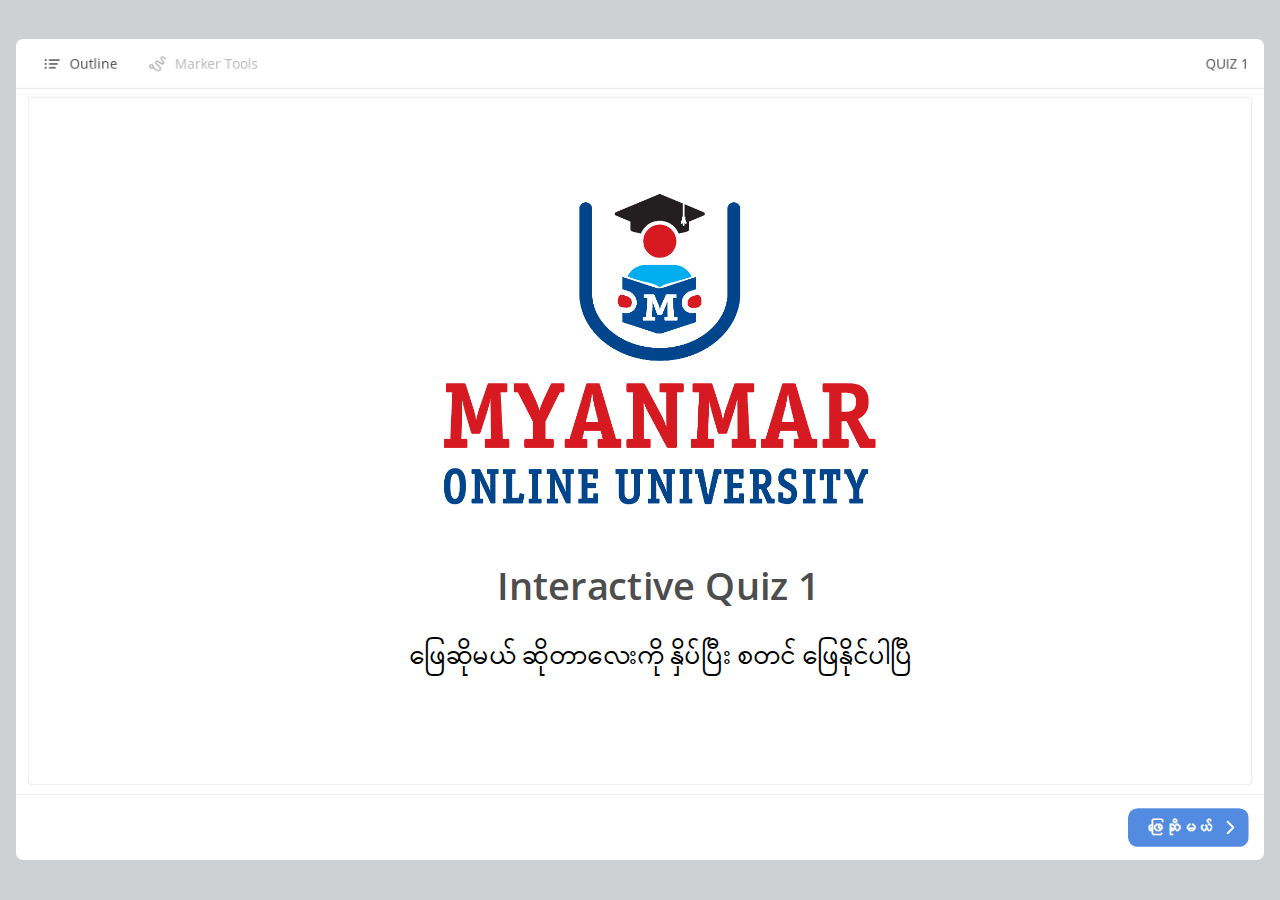
<file: DSML/Quiz-1/index.html>
<!DOCTYPE html>
<!-- Created with iSpring --><!-- 1296 864 --><!--version 11.1.2.6006 --><!--type html --><!--mainFolder ./ -->
<html style=background-color:#ced1d3;>
<head>
    <meta http-equiv="Content-Type" content="text/html;charset=utf-8"/><meta name="viewport" content="width=device-width,initial-scale=1,minimum-scale=1,maximum-scale=1,user-scalable=no"/><meta name="format-detection" content="telephone=no"/><meta name="apple-mobile-web-app-capable" content="yes"/><meta name="apple-mobile-web-app-status-bar-style" content="black"/><meta http-equiv="X-UA-Compatible" content="IE=edge"/><meta name="msapplication-tap-highlight" content="no"/><title>Quiz-1</title><link rel="apple-touch-icon-precomposed" href="data/apple-touch-icon.png"/><link rel="shortcut icon" type="image/ico" href="data/favicon.ico"/><style>body {background-color:#ced1d3;}#spr0_f84f90 {display:none;}</style>
    
    
    <style>
		#playerView {
			position:absolute;
			-webkit-tap-highlight-color:rgba(0,0,0,0);
			-webkit-user-select:none;
			-moz-user-select:none;
			-webkit-touch-callout:none;
			-webkit-user-drag:none;
		}
		#playerView * {
			position:absolute;
		}
		#preloader {
			width: 50px;
			height: 50px;
			position: absolute;
			top: 0;
			left: 0;
			bottom: 0;
			right: 0;
			margin: auto;
			border-radius: 10px;
			background-color: rgba(0, 0, 0, 0.5);
		}

		#preloader::after {
			content: '';
			position: absolute;
			background: url([data-uri]);
			background-size: cover;
			top: 0;
			left: 0;
			bottom: 0;
			right: 0;
			animation: preloader_spin 1s infinite linear;
			-webkit-animation: preloader_spin 1s infinite linear;
		}

		@keyframes preloader_spin { 0% {transform: rotate(0deg);} 100% {transform: rotate(360deg);} }
		@-webkit-keyframes preloader_spin { 0% {-webkit-transform: rotate(0deg);} 100% {-webkit-transform: rotate(360deg);}}
    </style>
</head>
<body>
	<div id="preloader"></div>
	<script src="data/browsersupport.js?387A75D3"></script>
	<script src="data/player.js?387A75D3"></script>
    <div id="content"></div>
    <div id="spr0_f84f90"></div>
    <script>
		(function(startup){
			function start(savedPresentationState)
			{
				var presInfo = "eNq1Wdtyo8oV/RWKlN9sRXfJzkMKELKpQUJHIHsmk1MUgpbUMQINF/n4TLkqX5MPy5dk7wYkEOhij2OPLdO9evW+927mJ0/5O/6n2BQlqVtv3ohDsX7T7vaFG2HYHN70hm2p1WveDvst8Y2/5iMA/xbTP28a8GCzp5nyDw6fXvi7RrNfv+ZX/F2vCZ82zNp+QPRNYDa6zV6r2akDbrPl75r1Rveaj3FrGoYxjYjZaNQatabZrde7fwMU4e9+8h7+esZf8BgFMbnmLf7uO5vgNxuAhewRIK0m23BhuSFhw+yvt9/frhO0FxbQ7dPoTRHdOsMd5dGNM+jNaTSquQcvioJ0GTixRJnZLYI7p8HbPLh/WuawSozjaFIhx3H0ooC+PYOeF9C90+htXECf0XLr5NHt+ml0VJC7V6+2NsD5dSGCMWlC/g3GNzhuZePuYRRc8wGGC//Gov4nv0iD4y3bNkSqHyDFDxHnaW5ZysTkBMAC59l2uMRDykXuCSl/RLtVkFl3vGNF1j//+gNyfeNarySo/StM8x8+FKwZw/6tKLbq0o3Qb3du2q32EGpGvXPTklpieyj1RLlRf0tslGNrJERGKnE6E63W80Zt4y2TQtLrszLSboFgzk4usFCdVYbvTJl6rV5vMNu0a732ba/dgfrT7vSavSa5aTTQ+EzNtF5Mhh7POHhtQzxOt1hJiGE+lWHhRfXai79Y8LBOgNSs1bv9frvX7XSbEMMD3LF527zt9nsdtu0BwCkClvCYxQrsPT+7eeOTN7/m52nE7KWgZ6VofroUtCTF/LwYrf+XMUrywGbtVBydLH3CzZSSNO0DaXq3jXojL0ynfpttbh0inENEPjKAvHOwO6eTNZ37rlMSo/PpYuxjBEjZSTv3A4cEU8uhMSRuA8ua7/pByGpVSB0iWvbzMvBjz8EhNgnC/2XYwm8Q2d9YNo1eYS2Ui9cNQc00VRmwOoYEskvWxIv2PIId0S0psN0OhKbQ/RDbg78lQYFMbshNufkOMoP8ERUY2r12v229k6FCrSH7eidPWSEmjnAJjeov/V9x2MZaHnO4TZyGc3Y9OzuOMCzY10UM1R45Z4JNQNdW8CrGUeR7R4ToNPtzZ/ExogrPzHuOffsuNpZvvyoSI/kMcUqGvsxJhxRlUS7iCYnte845l/0a1ZF0KmR3vXYBY9lxHxLsmOs+JNTHKlcFySUClZje8LDwosB3J5ZHXHaFs7Z0aUXU90a+g9D5q+5CYcITfxP4y4CEoWixnYhnzV3iZMf0OsFvAAGFkFEYdE1c6rHrxcp/Ua05cXfN8paGFNZnhztDSFKi0b61hsExqJcNp/06jGpxxKjzyAnUnokVhyQPxME5RNPUikgF+yQg2zL7lLxQzykAmRnG8XpOgjAPZeOa576WWR59N14TKTHxMb0XMD201tR9PWiw1tSj4TP1pDiM/DX9k5lULhrdT6ywc9+KLlcu/ESPlLwQR4adKQl3eqxjN6Iu2ZKdNB5TaIdLZSdWYK92q6IVgDyLZr5DZ4HOu01RVSFSySIqGAzPsqIj/Sgny1EnJgFEAsVb+NUzj7D7fmpn0OQOB/[base64]/mqklkBDYJE+gZ5M5cc9GgsK9eOyvvoXZWzKY4HJmA4rqmJ8M0ca096IA48Da1sF+7G6eoprrE1HglokWSwuZgHpdXlsyFNz8qAZWqJBkmfcZuVHfnkZesscm9rQlLTZ2Mgcx139NpP1xICzkShPrzBqrwzNAPGyKf2qxPcIdFUOY2l+wmFPAkg9EqZfEkWkqQwDA/NJMR5gtRQQqPgO90KjFUd1aHkgi8jWcuMkprMcTVgNQ5AeRmAHc6BJM/[base64]/gR8X0VJ6owjcATAleZKogSfSzwJengLxK06EU8Ww8C/[base64]/mZTuVMPAjMLp11U2hZGh/uaHj5oI3YWwsiWNaSJZGGtik2X4YwYG4qgHovxZDFoz56WdAvNMruOpXyYu6wEwkEiJ4VLEiZZtG8IcVIcOEkeYBzg/4aZQwGq+KDK8NYr5/kRZzlby7OxG7PxdsG9wpxDHTaHvmXi4MtyzorSDEyrAlDKX69qldsW0vqY260oIutNdG4HNFMq5fHNMCqP73SJIqe20SXoR6bQeX2OOUMKl5Wk3lxo1J0A7zbs2b0u0vsdJv7YhmmbJmmqKkygHIoKprMOlxHI/jA8xMlQ8lm9hCrtlia/wkk0yFOs/awj2aPGGsgzZEXD5/ZtIbuZHUCfZFFXDDx9n8g8pFHKxYLv8sLGYu9cRTuT3fvpgTwUZqrBRpgOwdpKLQFy4wmcyp/UoKKAT37sOiw2XfrM6hDoD4d0+TxcBHDDwlHXCjNvJuXu78lmuxC53BC5CDlnDl0WptID2GIssU5PwqhxC3PgR1RYNfRdPwgOXVuRvYJ6umBv7PL4pEvJzJcKqidvBfK4Q9JkmEuH7yqwEE+YKOxUgTru7fvJEgy33TF/T24YEVzFfk/xaQesl0IhnrM3AOEh7qDhNQQxEWVvEybYbjJtI3fThbbSUCB8PqefspIqtPbxilHL6EHk1A/75l9nnWnox4GdqZcH4l0IUpE1N4AcsZccXPKWowTOvJBr6fPTuW5699bkALJP/rRIVFUIA3r7XferasIgaQlV33LAGP/9938SWHKrSTMDwjV5zgXrlt1y3t7+B71d0Es=";
				PresentationPlayer.start(presInfo, "content", "playerView", onPlayerInit, savedPresentationState);
				function onPlayerInit(player)
				{
					(function(player){
	(function(player)
{
	function findConnector(win)
	{
		var retries = 0;
		while (!win.ispringPresentationConnector && win.parent && win.parent != win)
		{
			++retries;
			if (retries > 7)
			{
				return null;
			}

			win = win.parent;
		}
		return win.ispringPresentationConnector;
	}

	function getConnector()
	{
		var api = findConnector(window);
		if (!api && window.opener && (typeof(window.opener) != "undefined"))
		{
			api = findConnector(window.opener);
		}
		return api;
	}

	try
	{
		var connector = getConnector();
		if (connector)
		{
			connector.register(player);
		}
	}
	catch (e) {}
})(player);

})(player);

					var preloader = document.getElementById("preloader");
					preloader.parentNode.removeChild(preloader);
				}
			}

			if (startup)
				startup(start);
			else
				start();
		})();
    </script>
</body>
</html>
</file>
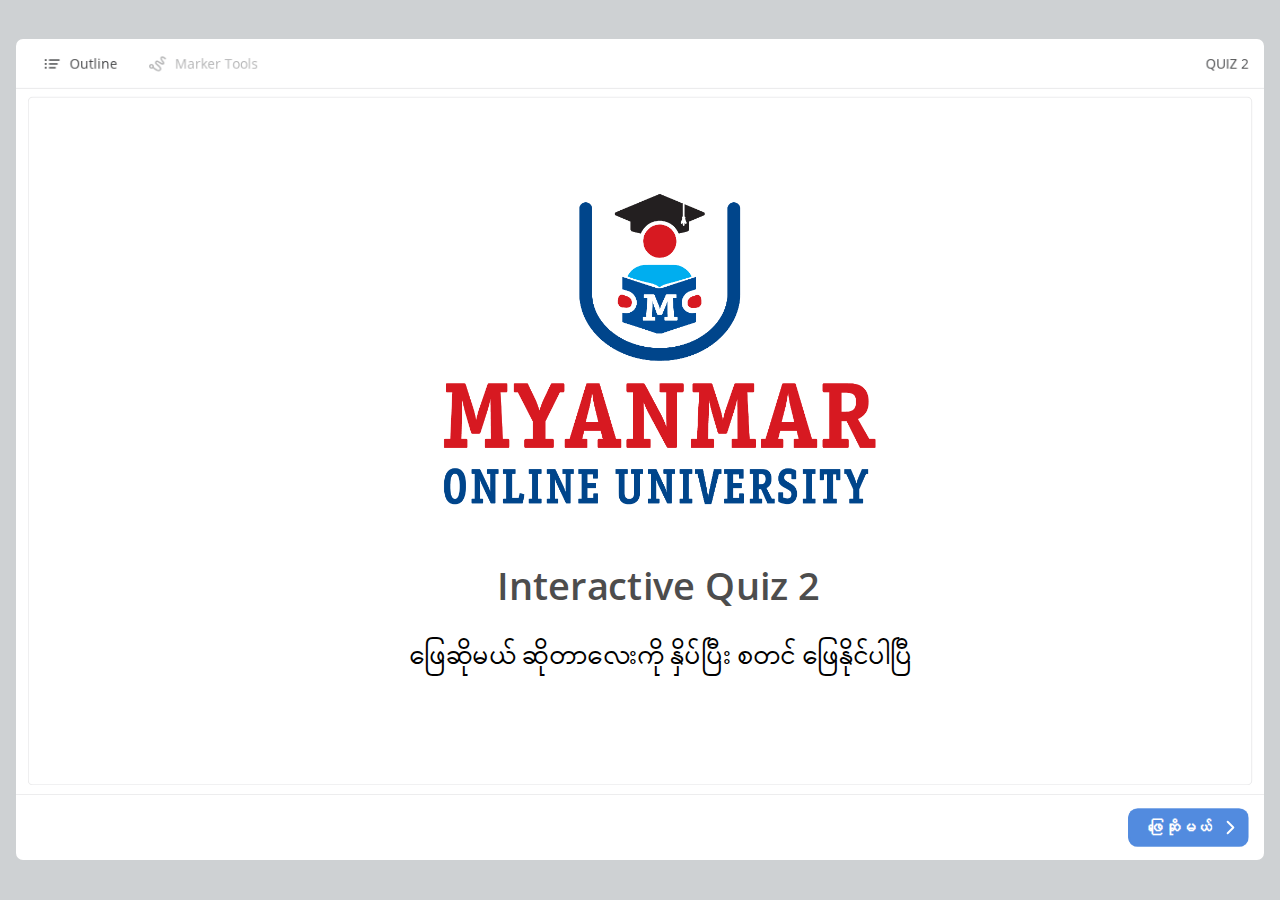
<file: DSML/Quiz-2/index.html>
<!DOCTYPE html>
<!-- Created with iSpring --><!-- 1296 864 --><!--version 11.1.2.6006 --><!--type html --><!--mainFolder ./ -->
<html style=background-color:#ced1d3;>
<head>
    <meta http-equiv="Content-Type" content="text/html;charset=utf-8"/><meta name="viewport" content="width=device-width,initial-scale=1,minimum-scale=1,maximum-scale=1,user-scalable=no"/><meta name="format-detection" content="telephone=no"/><meta name="apple-mobile-web-app-capable" content="yes"/><meta name="apple-mobile-web-app-status-bar-style" content="black"/><meta http-equiv="X-UA-Compatible" content="IE=edge"/><meta name="msapplication-tap-highlight" content="no"/><title>Quiz-2</title><link rel="apple-touch-icon-precomposed" href="data/apple-touch-icon.png"/><link rel="shortcut icon" type="image/ico" href="data/favicon.ico"/><style>body {background-color:#ced1d3;}#spr0_f96d35 {display:none;}</style>
    
    
    <style>
		#playerView {
			position:absolute;
			-webkit-tap-highlight-color:rgba(0,0,0,0);
			-webkit-user-select:none;
			-moz-user-select:none;
			-webkit-touch-callout:none;
			-webkit-user-drag:none;
		}
		#playerView * {
			position:absolute;
		}
		#preloader {
			width: 50px;
			height: 50px;
			position: absolute;
			top: 0;
			left: 0;
			bottom: 0;
			right: 0;
			margin: auto;
			border-radius: 10px;
			background-color: rgba(0, 0, 0, 0.5);
		}

		#preloader::after {
			content: '';
			position: absolute;
			background: url([data-uri]);
			background-size: cover;
			top: 0;
			left: 0;
			bottom: 0;
			right: 0;
			animation: preloader_spin 1s infinite linear;
			-webkit-animation: preloader_spin 1s infinite linear;
		}

		@keyframes preloader_spin { 0% {transform: rotate(0deg);} 100% {transform: rotate(360deg);} }
		@-webkit-keyframes preloader_spin { 0% {-webkit-transform: rotate(0deg);} 100% {-webkit-transform: rotate(360deg);}}
    </style>
</head>
<body>
	<div id="preloader"></div>
	<script src="data/browsersupport.js?63244703"></script>
	<script src="data/player.js?63244703"></script>
    <div id="content"></div>
    <div id="spr0_f96d35"></div>
    <script>
		(function(startup){
			function start(savedPresentationState)
			{
				var presInfo = "eNq1Wdtyo8oV/RWKlN9sRZJ1dR5SCCGbGiR0ANkzmZyiELSkjhFouMjHZ8pV+Zp8WL4kezcggUAXexx7bJnu1av3vXczP3nK3/E/u51+tz9o1m+6vWH9pjXoDG76dalzI9SlQasrNIXOUHrjr/kIwL/F9M+bJjzY7Gkm/4PDpxf+rtHs1a/5FX/XbcKnDbO2HxB9E5iNzm2rc9ttA26z5e+a9Ubnmo9xaxqGMY2I2WjUGrWm2anXO38DFOHvfvIe/nrGX/AYBTG55i3+7jub4DcbgIXsESC3TbbhwnJDwobZX2+/v10naC8soFun0Zsi+vYMd5RHN86gN6fRqOYevCgK0mHgxBJlZrcIbp8Gb/Pg3mmZwyoxjqNJhRzH0YsCun8GPS+gu6fR27iAPqPl1smjW/XT6Kggd7debW2A8+tCBGPShPwbjG9w3MrG3cMouOYDDBf+jUX9T36RBsdbtm2IVD9Aih8DnKe5ZSkTkxMAC5xn2+ESDykXuSek/BHtVkFm3fGOFVn//OsPyPWNa72SoPavMM1/+JCxZjQ6Qn00qrdvGqLQv2m1G70boddp3/S7w8aw1xk1pa7wltgox9ZIiIxU4nQmWq3njdrGWyaFpNtjZaR1C4I5O7nAQnVWGb4zZeq1er3BbNOqdVv9LkjQ7LXa3Wa3SW4aDTQ+UzOtF9ORxzMOXt0Qj9MtVhJimE9lWHhRvfbiLxY8rBMgNWv1Tq/X6nbanSbE8BB3bPab/U6v22bbHgCcImAJj1mswN7zs5s3Pnnza36eRsxeCnpWiuanS0FLUszPi3H7/zJGSR7YrJWKo5OlT7iZXJKmdSBNt9+oN/[base64]/[base64]/RewPTIWlP39aDBWlOPhs/[base64]/FeHmZEk9j3pLzl+wgRCjDRQ4zqUahjo2p8JEUoBq4INmaw5T9sSiifAo3wuGrE7MwQzWT3RYOtmVAi6z4QkKXTIMeXKPCwXbhipB59SFsgPdcRSBAqcXQzmSsC6d085QpzvVDH9TrddsKKugkqYlGrGVKFbsUJ/zrCBgSpXW5Ywwkb4aqSXQEFikT6CnmvS4R2NBoX5c1lf/Ik9MaSIwGdNhWZGNb+ZYZdobceBxYG2rYD9WV09xTVRtLChFksXiYhaQXpcmhqSZ0wfVUBMNkjzjNis/[base64]/aMQtYtflQjsgxKtaVlwxOg3GrEQZ8KNiWp0ZYECUMvurAoS5ih7Aj4ppTZoqwjcAaAQvMlWQJPpZ4EsaIK/SdChFPBvPwr3I8agqEGPZIPqQdQopdKZpLP4Yr6xDghsAHU8VCcIbwN/8mFtZW4KHxBbOeXYwQHTSID0fcAIbO+rFKedQHQuQIpDqhiaLmGWYtH4QvF6z1VYcrfwAWEPOoSFrMRg15gzO57s6LFHRigLSX1vUq6U7aMIT1H+IPlXRoTQNsxGMBM/hhoGFbJVgTdCZKaXACklwFGIKipKhOMF1q4AP8v2DAj+Jbx6ydqiadcqibppFW1oFBV1/UrUhkxuLoMVtrDB8gb6/YPC8SZL18kRUwXWikecwEJqtB6NRzwazEzvK1sCeAvNI6nCQb6g+mUYS7OjrNTSA4M/1xiURYXtTFMyyk7OZLHxwvEvguGbegk1YFKSOGUO5xPozUL9CJGH+qOUJ9QumzZfyxDcJT3T8zaZypx4EZhZOu6i0LYwO9zU9fNBG7CyEkS1rSBPJwloVmy7BGTExZEE5FuPJYtCePS3pFppldh1L+TB3WQmEg0RKCpcoTLNo3xDipDhwkjTEOMD/DTNHAlTxYZXhrVfO8yPOcraWZ2M3ZuPtgnuFOYc6bA59y8TBl+WcFaUZmFYFoJS+XtUqty2k9TG3W1FE1pvo3A5oplTK45thVB7f6RJFTm2ji9CPaNB5fY45QwqXlaTeXGjUnQDvNuzZvS7S+x0m/tiGaZsmqooiTKEcDmRMZx0uI5D9YXiIk6Dks3oJVdotTX6Fk2iYp1j7WUeyR01UkGfEiobP7dtCdjM7gD5JA1028PR9IvOQRikXC77LCxuLvXMV7Ux276eH0kiYKQYbYToEayu1BMiNJ3Aqf1KDigI++bHrsNh06TOrQ6A/HNLl83ARwA0LR10rzLyZlLu/J5vtQuRyQ+Qi5Jw5dEnQxAewxURknZ6IUeMW5sCPqLBi6Lt+EBy6tiJ7BfV0wd7Y5fFJl5KZLxVUT94K5HGHpMkwlw7fVWAhnjBR2KkCddzb95MlGG67Y/6e3DAiuIr9nuLTDlgvhUI8Z28AwkPcQcNrCINElL1NmGC7ybSN3E0X2kpDhvD5nH7KSqrQ2scrRi2jB5FTP+ybf511pqEfB3amXh6IdyFIRdbcAHLMXnJwyVuOEjjzQq6lz0/nuundW5MDyD750yJRVSEM6O133a+iCsOkJVR8ywFj/Pff/0lgya0mzQwI1+Q5F6xbdst5e/sfSc7QEQ==";
				PresentationPlayer.start(presInfo, "content", "playerView", onPlayerInit, savedPresentationState);
				function onPlayerInit(player)
				{
					(function(player){
	(function(player)
{
	function findConnector(win)
	{
		var retries = 0;
		while (!win.ispringPresentationConnector && win.parent && win.parent != win)
		{
			++retries;
			if (retries > 7)
			{
				return null;
			}

			win = win.parent;
		}
		return win.ispringPresentationConnector;
	}

	function getConnector()
	{
		var api = findConnector(window);
		if (!api && window.opener && (typeof(window.opener) != "undefined"))
		{
			api = findConnector(window.opener);
		}
		return api;
	}

	try
	{
		var connector = getConnector();
		if (connector)
		{
			connector.register(player);
		}
	}
	catch (e) {}
})(player);

})(player);

					var preloader = document.getElementById("preloader");
					preloader.parentNode.removeChild(preloader);
				}
			}

			if (startup)
				startup(start);
			else
				start();
		})();
    </script>
</body>
</html>
</file>
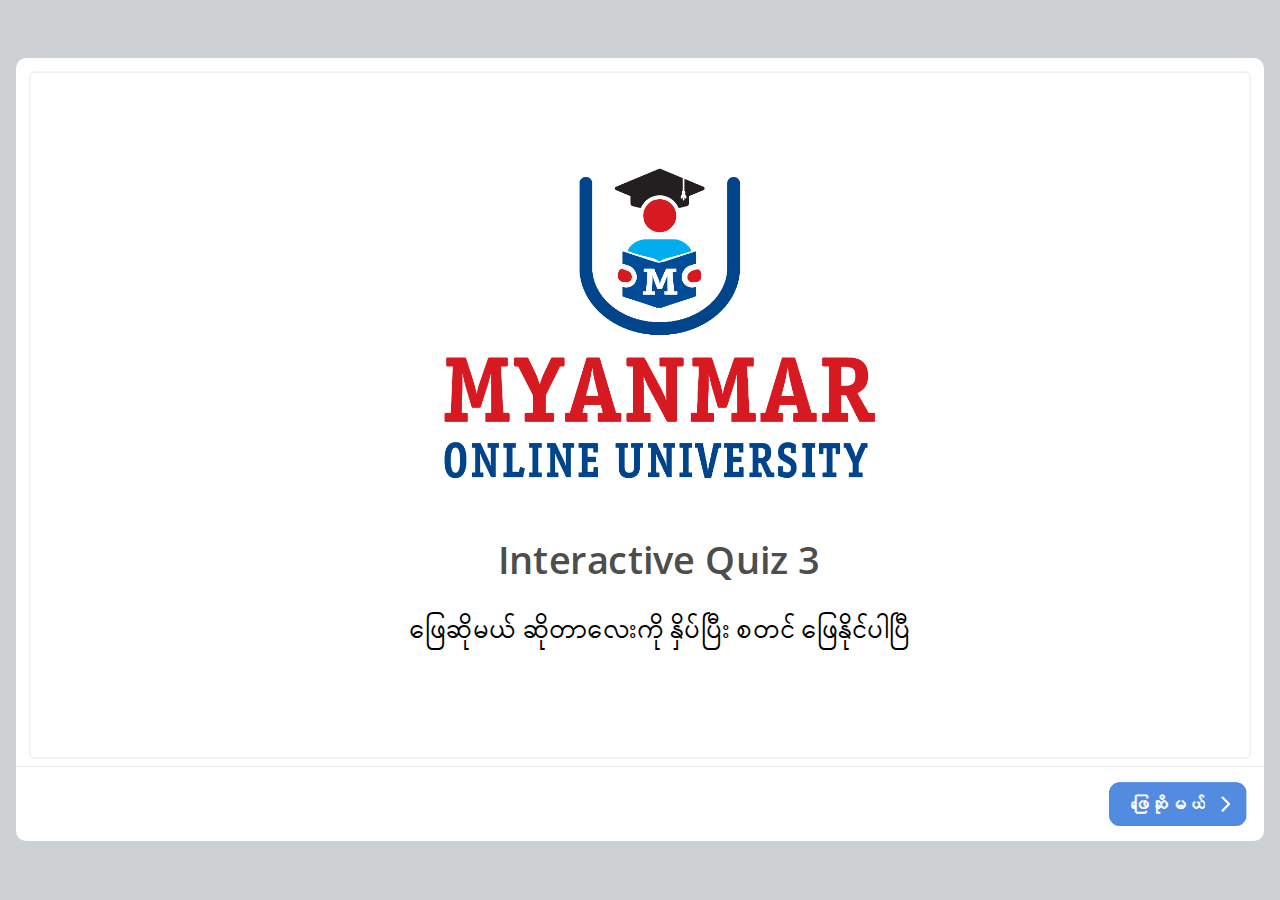
<file: DSML/Quiz-3/index.html>
<!DOCTYPE html>
<!-- Created with iSpring --><!-- 984 628 --><!--version 11.1.2.6006 --><!--type html --><!--mainFolder  --><!--content quiz -->
<html>
<head>
	<meta http-equiv="X-UA-Compatible" content="IE=edge"/>
	<script src="data/browsersupport.js"></script>
	<meta http-equiv="Content-Type" content="text/html;charset=utf-8"/>
	<meta name="viewport" content="width=device-width,initial-scale=1,minimum-scale=1,maximum-scale=1,user-scalable=no"/>
	<meta name="format-detection" content="telephone=no"/>
	<meta name="apple-mobile-web-app-capable" content="yes"/>
	<meta name="apple-mobile-web-app-status-bar-style" content="black"/>
	<meta name="msapplication-tap-highlight" content="no" />
	<title>Quiz-3</title>
	<link rel="apple-touch-icon-precomposed" href="data/apple-touch-icon.png"/>
	<link rel="shortcut icon" type="image/ico" href="data/favicon.ico"/>
	<style>
		body {
			width: 100%;
			height: 100%;
		}
		
		#preloader {
			width: 50px;
			height: 50px;
			position: absolute;
			top: 0;
			left: 0;
			bottom: 0;
			right: 0;
			margin: auto;
			border-radius: 10px;
			background-color: rgba(0, 0, 0, 0.5);
		}
		
		#preloader::after {
			content: '';
			position: absolute;
			background: url([data-uri]);
			background-size: cover;
			top: 0;
			left: 0;
			bottom: 0;
			right: 0;
			animation: preloader_spin 1s infinite linear;
			-webkit-animation: preloader_spin 1s infinite linear;
		}
		
		@keyframes preloader_spin { 0% {transform: rotate(0deg);} 100% {transform: rotate(360deg);} }
		@-webkit-keyframes preloader_spin { 0% {-webkit-transform: rotate(0deg);} 100% {-webkit-transform: rotate(360deg);}}
    </style>
</head>
<body>
	<div id="preloader"></div>
	<div id="content"></div>
	<script src="data/player.js?s=u94wo9jd1m2t-45eilxhwimo4"></script>
	<script>
		var data = "[base64]/[base64]/[base64]/hgIXhgK/[base64]/[base64]/[base64]/hgLjhgJXhgJnhgLrhgLjhgIHhgLLhgJnhgL7hgK/[base64]/[base64]/[base64]/[base64]/hgLjhgIXhgKzhgLjhgKXhgK7hgLjhgJnhgJzhgKzhgLjhgYsiLCJQQl9TTElERVNfTElTVF9BTlNXRVJFRF9DT0xVTU4iOiLhgJbhgLzhgLHhgIbhgK3hgK/[base64]/[base64]/[base64]/[base64]/[base64]/[base64]/[base64]/[base64]";
		QuizPlayer.start("content", "u94wo9jd1m2t-45eilxhwimo4", data, 1, "https://s4.ispringsolutions.com", true, false, "prompt", function(player) {
			player.initializationCompleteEvent().addHandler(function() {
				var preloader = document.getElementById("preloader");
				preloader.parentNode.removeChild(preloader);
			})
		});
	</script>
</body>
</html>
</file>
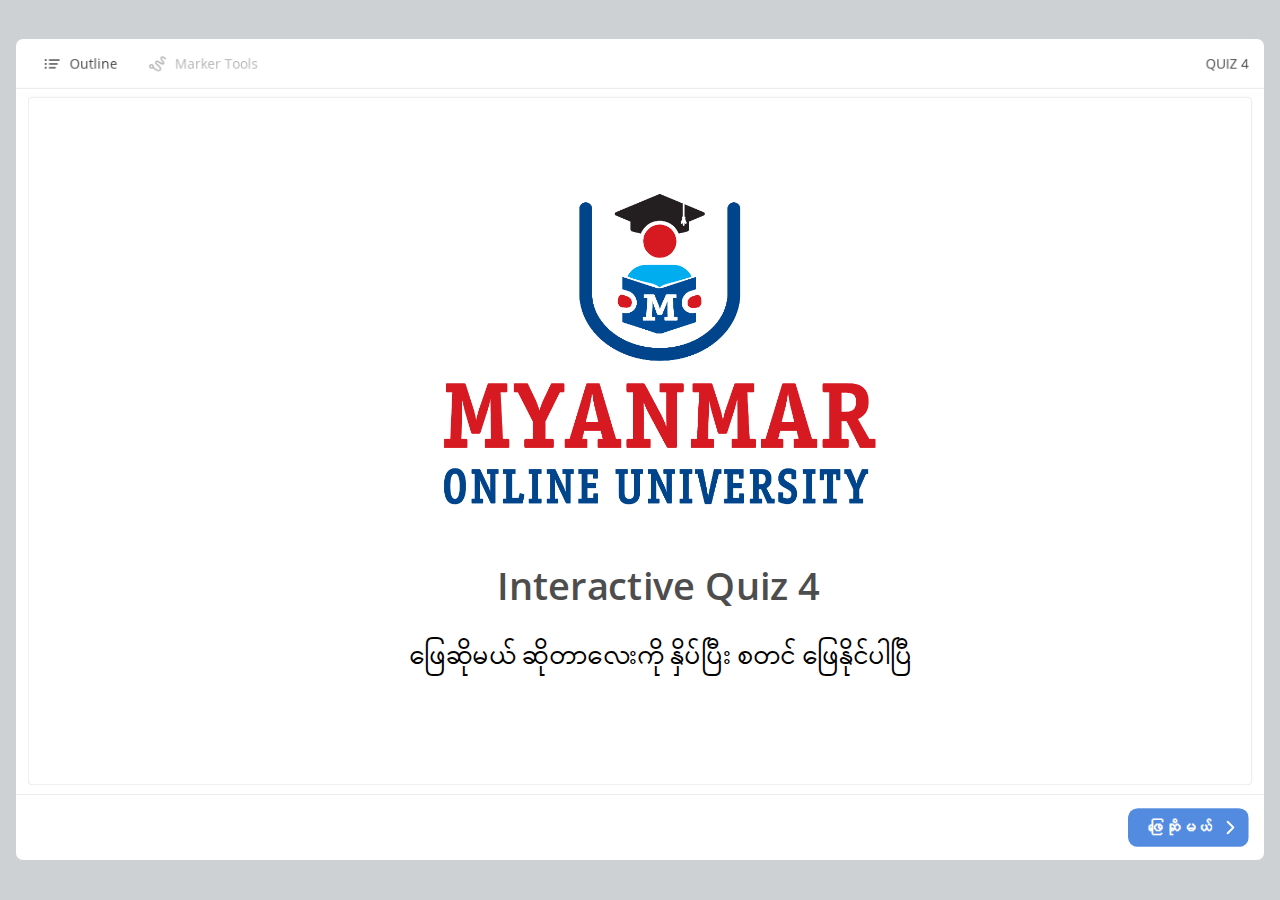
<file: DSML/Quiz-4/index.html>
<!DOCTYPE html>
<!-- Created with iSpring --><!-- 1296 864 --><!--version 11.1.2.6006 --><!--type html --><!--mainFolder ./ -->
<html style=background-color:#ced1d3;>
<head>
    <meta http-equiv="Content-Type" content="text/html;charset=utf-8"/><meta name="viewport" content="width=device-width,initial-scale=1,minimum-scale=1,maximum-scale=1,user-scalable=no"/><meta name="format-detection" content="telephone=no"/><meta name="apple-mobile-web-app-capable" content="yes"/><meta name="apple-mobile-web-app-status-bar-style" content="black"/><meta http-equiv="X-UA-Compatible" content="IE=edge"/><meta name="msapplication-tap-highlight" content="no"/><title>Quiz-4</title><link rel="apple-touch-icon-precomposed" href="data/apple-touch-icon.png"/><link rel="shortcut icon" type="image/ico" href="data/favicon.ico"/><style>body {background-color:#ced1d3;}#spr0_f49b52 {display:none;}</style>
    
    
    <style>
		#playerView {
			position:absolute;
			-webkit-tap-highlight-color:rgba(0,0,0,0);
			-webkit-user-select:none;
			-moz-user-select:none;
			-webkit-touch-callout:none;
			-webkit-user-drag:none;
		}
		#playerView * {
			position:absolute;
		}
		#preloader {
			width: 50px;
			height: 50px;
			position: absolute;
			top: 0;
			left: 0;
			bottom: 0;
			right: 0;
			margin: auto;
			border-radius: 10px;
			background-color: rgba(0, 0, 0, 0.5);
		}

		#preloader::after {
			content: '';
			position: absolute;
			background: url([data-uri]);
			background-size: cover;
			top: 0;
			left: 0;
			bottom: 0;
			right: 0;
			animation: preloader_spin 1s infinite linear;
			-webkit-animation: preloader_spin 1s infinite linear;
		}

		@keyframes preloader_spin { 0% {transform: rotate(0deg);} 100% {transform: rotate(360deg);} }
		@-webkit-keyframes preloader_spin { 0% {-webkit-transform: rotate(0deg);} 100% {-webkit-transform: rotate(360deg);}}
    </style>
</head>
<body>
	<div id="preloader"></div>
	<script src="data/browsersupport.js?429677F8"></script>
	<script src="data/player.js?429677F8"></script>
    <div id="content"></div>
    <div id="spr0_f49b52"></div>
    <script>
		(function(startup){
			function start(savedPresentationState)
			{
				var presInfo = "eNq1We1yokoavhWKrfxLXDFGY/bHFiIm1KB4AJOZnT1FIbTaGwSHD3NyplK1V7MXtley79uAguBHMtlkEkP300+/3/0285On/B3/synJ3V53KF11ei3hqi0Izat+87p5dTsQhrcdoScOh8M3/pKPAfxbQv+8asODw56myj84fHrh74TWbfOSX/J33RZ8OjDrBCEx1qEldIDtptkE3HrD37WaQueST3BrGkUJjYklCA2h0bI6zWbnb4Ai/N1P3sdfz/gLHuMwIZe8zd99ZxP8eg2wiD0C5LrFNpzbXkTYMPvr7fe3yxTtRyV0+zh6XUZfn+COi2jhBHp9HI1q7sDzsiAdBk4tUWX2yuCb4+BNEXx7XOaoTozDaFIjx2H0vITunUDPSujucfQmKaFPaLlxi+h28zg6LsndbdZbG+D8qhTBmDQR/wbjaxy383FvPwou+RDDhX9jUf+Tn2fB8ZZvGyHVD5DiRx/naWFZxsTkBMAc59l2uMRHynnhCSl/xNtVkFl3vGvH9j//+gNyfe3ZryRs/CvK8h8+FKwZstjrX/db4tVAaLev2q3m7VX/ujW4Epu9XlvoX0vSsP2W2qjAJqREZiZxNhMvVzOhsfYXaSHp3rIy0r4GwdytXGChJqsM35kyzUazKTDbtBvddq/bvoH6077ptrotciUIaHymZlYvJkOfZxy8tiY+Z9isJCQwn8kw9+Nm4yWYz3lYJ0JqNpqd29t2t3PTaUEMD3DHVq/V69x2b9i2ewC3DFjAYx4rsPfs5ObCJ29+yc+yiNlJQU9K0fp0KWhFitlpMa7/X8aoyAObtTNxDLIICDdVKtK096Tp9oSmUBTmptnLN7f3Ee4+ohgZQH6ztztnkBWdBZ5bEePm08XYxQiQspN2FoQuCXXbpQkkroBlLfCCMGK1KqIu6dvO8yIMEt/FITYJwv9leI3fIHKwth0av8JaKBeva4KaaaoyYHUMCWSPrIgf73hEJ6YbUmLrDcSW2PkQ20OwIWGJTBbkltx6B5lJ/ohLDO1u+7Ztv5OhRq0h+3onT1UhJo54Do0aLIJfcdjaXhxyuENcwT25np0dBxjm7OsshnqPnDLBOqQrO3ztJ3Ec+AeEuGndztz5x4hqPDPruk7vXWws335VJEbyGeJUDH2ek/YpqqKcxRMRJ/DdUy77NaoD6VTK7mbjDMaq4z4k2CHXfUioj1WuGpJzBKowveFh4cdh4E1sn3jsCmdv6MKOaeCPAhehs1fDg8KEJ/46DBYhiaK+zXYivj3ziJsf06sUvwYEFEJGYdIV8ajPrhfL4EW1Z8TbNssbGlFYnx/uDCFJqUa71hoGx6BePpz16zCqJTGjLiInUHsmdhKRIhAHZxBNuh2TGvZJSDZVdp28UN8tAZkZxslqRsKoCGXjmu+9VlkeAy9ZESk18SG95zA9tFfUe91rsFbUp9Ez9aUkioMV/[base64]/7tBYUGiQVPU1vihjSx6LTMZsWFEV85s10pj2ZhL6HFjbLtmP1dVjXGNNH4lqmWQ+P5sFpDfksSnr1uRBM7VUgzTPuPUyiIPqMvSWNba0oSVp07GZO467+G0qG6kBp6O+rF9g1F6Ymgni5VPGRYXvEejqHMbS/[base64]/qgFhrqIH8KNmWpcnqvgNADrBi0wdJI1+FviyDsiLLB0qEc/G83AvczxqKsRYPog+ZJ1CBp3qOos/xqsYkOAmQEcTVYbwBvC3IOGW9obgIbGBc54dDBCdNMzOB5zAxo76ScY50EYipAikuqkrEmYZJm0Qhq+XbLWdxMsgBNaIc2nEWgxGjTmD88WuDktUvKSADFY29RvZDrr4BPUfok9TDShNg3wEI8F3uUFoI1stWBcNZko5tCMSHoRYoqrmKE70vDrgg3L/[base64]/MLGYu9URTuR3bvpgTwUp6rJRpgO4crOLAFy4wmcyZ/WoLKAT0HiuSw2PfrM6hDoD4d09Tych3DDwlHPjnJvpuXu7+lm2xA53xCFCDllDkMWdekBbDGWWKcnYdR4pTnwIyqsmsa2HwSHruzYWUI9nbM3dkV82qXk5ssENdK3AkXcPmk6zGXDdzVYiCdMFHaqQB33d/1kBYbbbpm/pzeMGK5iv2f4rAM2KqGQzNgbgGgft9fwmmI/FWVnEybYdjJrI7fTpbbSVCB8PqefstMqtArwitHI6UHkzA+75t9gnWkUJKGTq1cE4l0IUpE1N4AcsZccXPqWowLOvVBo6YvThW56+9ZkD7JL/qxI1FUIE3r7bferauIgbQnVwHbBGP/9939SWHqryTIDwjV9LgTrht1y3t7+Bwvez/I=";
				PresentationPlayer.start(presInfo, "content", "playerView", onPlayerInit, savedPresentationState);
				function onPlayerInit(player)
				{
					(function(player){
	(function(player)
{
	function findConnector(win)
	{
		var retries = 0;
		while (!win.ispringPresentationConnector && win.parent && win.parent != win)
		{
			++retries;
			if (retries > 7)
			{
				return null;
			}

			win = win.parent;
		}
		return win.ispringPresentationConnector;
	}

	function getConnector()
	{
		var api = findConnector(window);
		if (!api && window.opener && (typeof(window.opener) != "undefined"))
		{
			api = findConnector(window.opener);
		}
		return api;
	}

	try
	{
		var connector = getConnector();
		if (connector)
		{
			connector.register(player);
		}
	}
	catch (e) {}
})(player);

})(player);

					var preloader = document.getElementById("preloader");
					preloader.parentNode.removeChild(preloader);
				}
			}

			if (startup)
				startup(start);
			else
				start();
		})();
    </script>
</body>
</html>
</file>
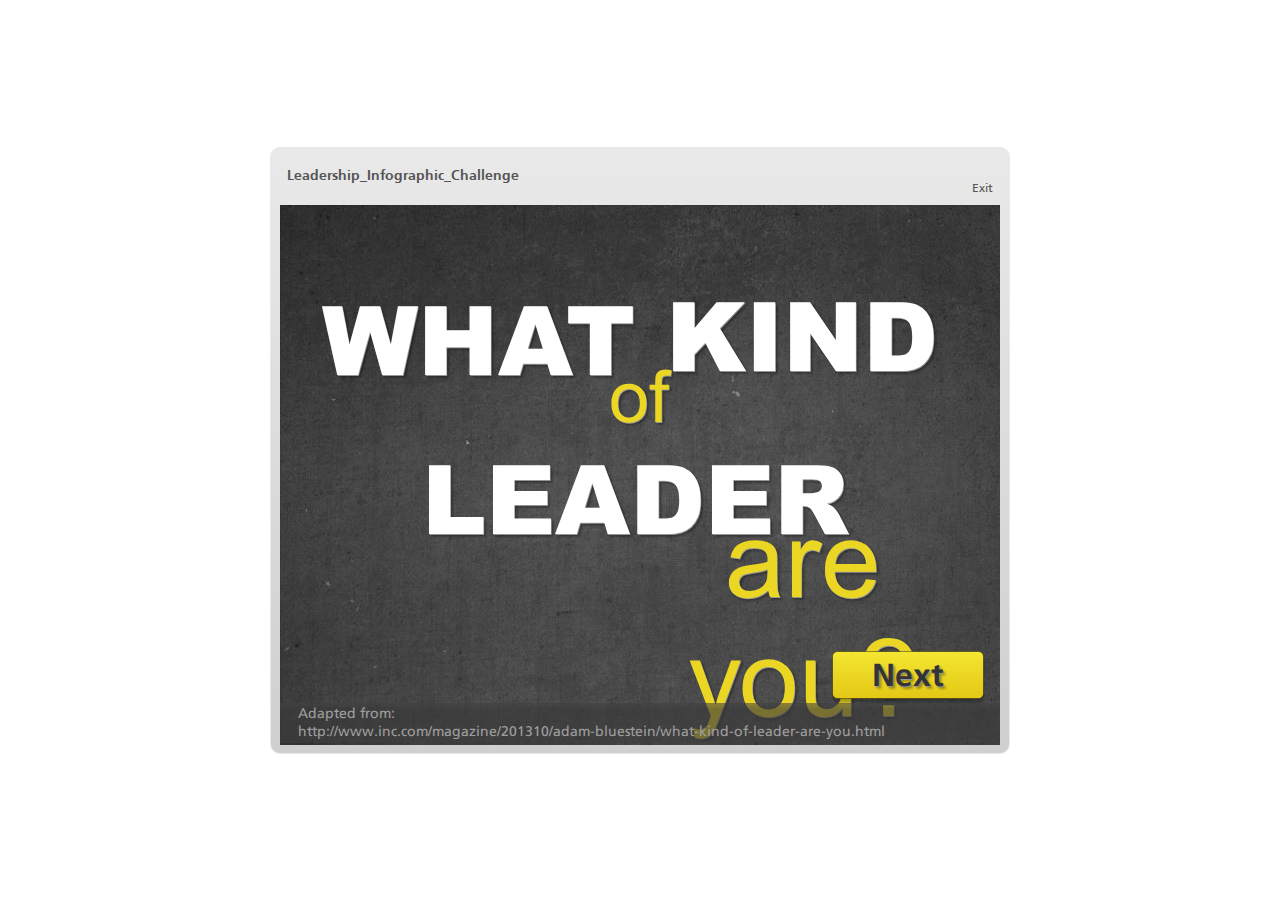
<file: Leadership/Leadership_Infographic_Challenge/index.html>
<!doctype html>
<html lang="en-US">
<head>
  <meta charset="utf-8">
  <!-- Created using Storyline 3 - http://www.articulate.com  -->
  <!-- version: 3.17.27621.0 -->
  <title>Leadership_Infographic_Challenge</title>
  <meta http-equiv="x-ua-compatible" content="IE=edge"/>
  <meta name="viewport" content="width=device-width,initial-scale=1,user-scalable=no,shrink-to-fit=no,minimal-ui"/>
  <meta name="apple-mobile-web-app-capable" content="yes"/>
  <style>
    html, body { height: 100%; padding: 0; margin: 0 }
    #app { height: 100%; width: 100%; }
  </style>
  
  <script>window.THREE = { };</script>
</head>
<body style="background: #FFFFFF" class="cs-HTML theme-classic">
  <!-- 360 -->
  <script>!function(e){var i=/iPhone/i,o=/iPod/i,n=/iPad/i,t=/(?=.*\bAndroid\b)(?=.*\bMobile\b)/i,d=/Android/i,s=/(?=.*\bAndroid\b)(?=.*\bSD4930UR\b)/i,b=/(?=.*\bAndroid\b)(?=.*\b(?:KFOT|KFTT|KFJWI|KFJWA|KFSOWI|KFTHWI|KFTHWA|KFAPWI|KFAPWA|KFARWI|KFASWI|KFSAWI|KFSAWA)\b)/i,r=/IEMobile/i,h=/(?=.*\bWindows\b)(?=.*\bARM\b)/i,a=/BlackBerry/i,l=/BB10/i,p=/Opera Mini/i,f=/(CriOS|Chrome)(?=.*\bMobile\b)/i,u=/(?=.*\bFirefox\b)(?=.*\bMobile\b)/i,c=new RegExp("(?:Nexus 7|BNTV250|Kindle Fire|Silk|GT-P1000)","i"),w=function(e,i){return e.test(i)},A=function(e){var A=e||navigator.userAgent,v=A.split("[FBAN");if(void 0!==v[1]&&(A=v[0]),this.apple={phone:w(i,A),ipod:w(o,A),tablet:!w(i,A)&&w(n,A),device:w(i,A)||w(o,A)||w(n,A)},this.amazon={phone:w(s,A),tablet:!w(s,A)&&w(b,A),device:w(s,A)||w(b,A)},this.android={phone:w(s,A)||w(t,A),tablet:!w(s,A)&&!w(t,A)&&(w(b,A)||w(d,A)),device:w(s,A)||w(b,A)||w(t,A)||w(d,A)},this.windows={phone:w(r,A),tablet:w(h,A),device:w(r,A)||w(h,A)},this.other={blackberry:w(a,A),blackberry10:w(l,A),opera:w(p,A),firefox:w(u,A),chrome:w(f,A),device:w(a,A)||w(l,A)||w(p,A)||w(u,A)||w(f,A)},this.seven_inch=w(c,A),this.any=this.apple.device||this.android.device||this.windows.device||this.other.device||this.seven_inch,this.phone=this.apple.phone||this.android.phone||this.windows.phone,this.tablet=this.apple.tablet||this.android.tablet||this.windows.tablet,"undefined"==typeof window)return this},v=function(){var e=new A;return e.Class=A,e};"undefined"!=typeof module&&module.exports&&"undefined"==typeof window?module.exports=A:"undefined"!=typeof module&&module.exports&&"undefined"!=typeof window?module.exports=v():"function"==typeof define&&define.amd?define("isMobile",[],e.isMobile=v()):e.isMobile=v()}(this);
    window.isMobile.apple.tablet = window.isMobile.apple.tablet ||
      (navigator.platform === 'MacIntel' && navigator.maxTouchPoints > 1);
    window.isMobile.apple.device = window.isMobile.apple.device || window.isMobile.apple.tablet;
    window.isMobile.tablet = window.isMobile.tablet || window.isMobile.apple.tablet;
    window.isMobile.any = window.isMobile.any || window.isMobile.apple.tablet;
  </script>

  <div id="focus-sink" tabindex="-1"></div>

  <div id="preso"></div>
  <script>
    window.DS = {};
    window.globals = {
      DATA_PATH_BASE: '',
      HAS_FRAME: true,
      HAS_SLIDE: true,

      lmsPresent: false,
      tinCanPresent: false,
      cmi5Present: false,
      aoSupport: false,
      scale: 'noscale',
      captureRc: false,
      browserSize: 'optimal',
      bgColor: '#FFFFFF',
      features: '',
      themeName: 'classic',
      preloaderColor: '#FFFFFF',
      suppressAnalytics: true,
      productChannel: 'enterprise',
      publishSource: 'storyline',
      aid: '',
      cid: '0fa142c4-d709-431f-9dcb-e71d47658f42',
      playerVersion: '3.17.27621.0',
      maxIosVideoElements: 10,

      
      parseParams: function(qs) {
        if (window.globals.parsedParams != null) {
          return window.globals.parsedParams;
        }
        qs = (qs || window.location.search.substr(1)).split('+').join(' ');
        var params = {},
            tokens,
            re = /[?&]?([^=]+)=([^&]*)/g;

        while (tokens = re.exec(qs)) {
          params[decodeURIComponent(tokens[1]).trim()] =
            decodeURIComponent(tokens[2]).trim();
        }
        window.globals.parsedParams = params;
        return params;
      }

    };

    (function() {

      var classTypes = [ 'desktop', 'mobile', 'phone', 'tablet' ];

      var addDeviceClasses = function(prefix, testObj) {
        var curr, i;
        for (i = 0; i < classTypes.length; i++) {
          curr = classTypes[i];
          if (testObj[curr]) {
            document.body.classList.add(prefix + curr);
          }
        }
      };

      var params = window.globals.parseParams(),
          isDevicePreview = params.devicepreview === '1',
          isPhoneOverride = params.deviceType === 'phone' || (isDevicePreview && params.phone == '1'),
          isTabletOverride = (params.deviceType === 'tablet' || isDevicePreview) && !isPhoneOverride,
          isMobileOverride = isPhoneOverride || isTabletOverride;

      var deviceView = {
        desktop: !window.isMobile.any && !isMobileOverride,
        mobile: window.isMobile.any || isMobileOverride,
        phone: isPhoneOverride || (window.isMobile.phone && !isTabletOverride),
        tablet: isTabletOverride || window.isMobile.tablet
      };

      window.globals.deviceView = deviceView;
      window.isMobile.desktop = !window.isMobile.any;
      window.isMobile.mobile = window.isMobile.any;

      addDeviceClasses('view-', deviceView);

    })();
  </script>
  
  <script src='story_content/user.js' type=text/javascript></script>
  <div class="slide-loader"></div>

  <script>
    if (window.globals.deviceView.isMobile) { var doc = document, loader = doc.body.querySelector('.slide-loader'); [ 1, 2, 3 ].forEach(function(n) { var d = doc.createElement('div'); d.style.backgroundColor = window.globals.preloaderColor; d.classList.add('mobile-loader-dot'); d.classList.add('dot' + n); loader.appendChild(d); }); }
  </script>

  <div class="mobile-load-title-overlay" style="display: none">
    <div class="mobile-load-title">Leadership_Infographic_Challenge</div>
  </div>

  <div class="mobile-chrome-warning"></div>

  <script>
    
    if (window.autoSpider && window.vInterfaceObject) {
      document.querySelector('.mobile-load-title-overlay').style.display = 'none';
    }
  </script>

  

  <link rel="stylesheet" href="html5/data/css/output.min.css" data-noprefix/>
</body>
<script src="html5/lib/scripts/bootstrapper.min.js"></script>
</html>
</file>
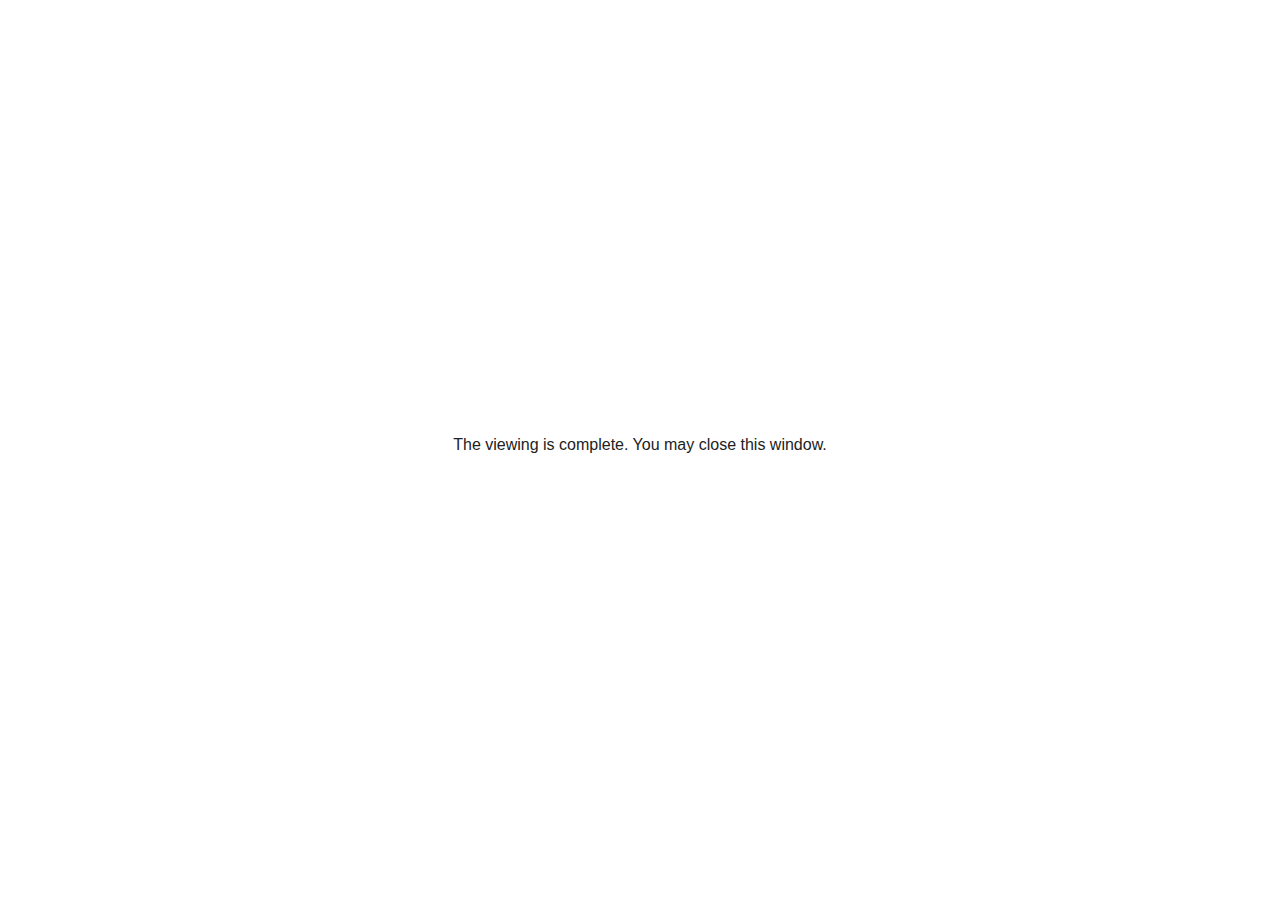
<file: Data Sciene And Machine Learning Fundamentals/data/goodbye.html>
<html>
<meta name="viewport" content="user-scalable=no, initial-scale=1, maximum-scale=1, minimum-scale=1" />
<body bgcolor="#ffffff">
<center style="position: absolute;margin: auto;top: 0;bottom: 0; left: 0; right: 0; height: 60px;">
<p style="font-family:Open Sans, Tahoma, Arial;  color:#222222;">
The viewing is complete. You may close this window.
</p>
</center>
</body></html>
</file>
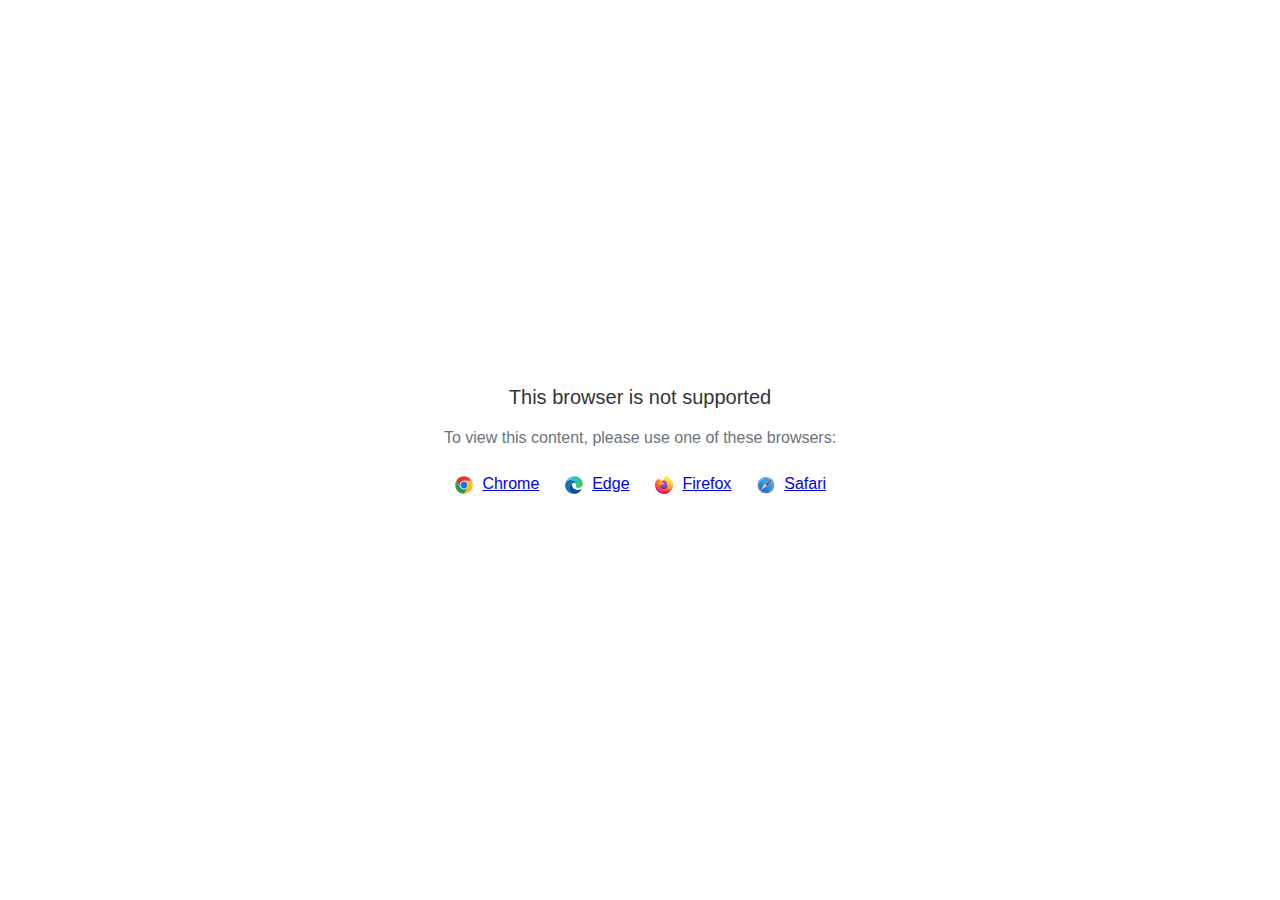
<file: Data Sciene And Machine Learning Fundamentals/data/html5-unsupported.html>
<html>
<head>
    <meta http-equiv="Content-Type" content="text/html;charset=utf-8"/>
    <meta name="viewport" content="width=device-width,initial-scale=1,maximum-scale=1">
    <meta name="format-detection" content="telephone=no">
    <meta name="apple-mobile-web-app-capable" content="yes">
    <meta name="apple-mobile-web-app-status-bar-style" content="black">
    <meta http-equiv="X-UA-Compatible" content="IE=edge">
    <meta name="msapplication-tap-highlight" content="no" />
    <title>Page Not Available</title>
    <style>
        body {
            background: #fff;
        }

        .banner {
            position: absolute;
            top: 50%;
            left: 50%;
            margin-left: -235px;
            margin-top: -67px;
            width: 470px;
            text-align: center;
            font-family: Roboto, Arial, Helvetica, sans-serif;
        }

        .title {
            margin-bottom: 16px;
            font-size: 20px;
            font-weight: 500;
            color: #323537;
            line-height: 28px;
        }

        .text {
            margin-bottom: 26px;
            font-size: 16px;
            color: #6C737B;
            line-height: 22px;
        }

        .browsers svg, .browsers a {
            display: inline-block;
            vertical-align: top;
        }

        .browsers a {
            font-size: 16px;
            margin-right: 20px;
            margin-left: 4px;
        }

        .browsers :last-child {
            margin-right: 0;
        }
    </style>
</head>
<body>
    <div class="banner">
        <div class="title">This browser is not supported</div>
        <div class="text">To view this content, please use one of these browsers:</div>
        <div class="browsers">
            <svg width="20" height="20" viewBox="0 0 20 20" fill="none" xmlns="http://www.w3.org/2000/svg">
                <path d="M10.0001 10.0001L13.789 12.1875L10.0001 18.7501C14.8326 18.7501 18.7501 14.8326 18.7501 10.0001C18.7501 8.40581 18.3216 6.91244 17.5766 5.625H10L10.0001 10.0001Z" fill="#FBBF12"/>
                <path d="M9.99999 1.25C6.76136 1.25 3.93585 3.01077 2.42285 5.6261L6.21103 12.1876L9.99999 10.0001V5.62507H17.5766C16.0634 3.01039 13.2382 1.25 9.99999 1.25Z" fill="url(#paint0_linear_579_2699)"/>
                <path d="M1.25005 10C1.25005 14.8325 5.16742 18.75 10 18.75L13.789 12.1875L10 10L6.21109 12.1875L2.42291 5.62598C1.67833 6.91306 1.25 8.40588 1.25 9.99988" fill="url(#paint1_linear_579_2699)"/>
                <path d="M14.3751 10.0001C14.3751 12.4163 12.4163 14.3751 10.0001 14.3751C7.58381 14.3751 5.625 12.4163 5.625 10.0001C5.625 7.58381 7.58381 5.625 10.0001 5.625C12.4163 5.625 14.3751 7.58381 14.3751 10.0001Z" fill="white"/>
                <path d="M13.5548 10.0001C13.5548 11.9633 11.9633 13.5548 10.0001 13.5548C8.03686 13.5548 6.44531 11.9633 6.44531 10.0001C6.44531 8.03686 8.03686 6.44531 10.0001 6.44531C11.9633 6.44531 13.5548 8.03686 13.5548 10.0001Z" fill="#1A73E8"/>
                <defs>
                    <linearGradient id="paint0_linear_579_2699" x1="5.04786" y1="6.71874" x2="12.965" y2="6.71874" gradientUnits="userSpaceOnUse">
                        <stop stop-color="#DB3328"/>
                        <stop offset="1" stop-color="#E53D30"/>
                    </linearGradient>
                    <linearGradient id="paint1_linear_579_2699" x1="4.58454" y1="7.18406" x2="7.82938" y2="12.8043" gradientUnits="userSpaceOnUse">
                        <stop stop-color="#32A651"/>
                        <stop offset="1" stop-color="#279847"/>
                    </linearGradient>
                </defs>
            </svg>
            <a href="https://www.google.com/chrome">Chrome</a>
            <svg width="20" height="20" viewBox="0 0 20 20" fill="none" xmlns="http://www.w3.org/2000/svg">
                <path d="M12.2449 9.92045C12.2449 8.25 10.5088 5.36648 6.59777 5.36648C2.68671 5.36648 1.25 8.62784 1.25 10.0199C1.25 5.0483 5.30074 1.25 10.1097 1.25C14.9188 1.25 18.75 4.84943 18.75 8.50852C18.75 11.7699 16.2956 12.9034 14.3002 12.9034C12.9832 12.9034 11.4866 12.4659 11.4866 11.7699C11.4866 11.233 12.2449 11.233 12.2449 9.92045Z" fill="url(#paint0_linear_579_2709)"/>
                <path d="M6.59777 5.36646C10.5088 5.36646 12.2449 8.24998 12.2449 9.92043C12.2449 9.93342 12.2448 9.94627 12.2446 9.95901C12.2249 8.84657 11.4738 7.79259 9.99002 7.79259C8.11431 7.79259 5.5801 10.338 5.91933 13.5C6.19087 16.031 8.33381 19.4261 12.9832 18.2329C12.9832 18.2329 12.1052 18.75 9.6508 18.75C5.30074 18.75 1.25 14.7727 1.25 10.2187C1.25 10.0981 1.25184 9.97975 1.25555 9.8637C1.35584 8.39889 2.82648 5.36646 6.59777 5.36646Z" fill="url(#paint1_linear_579_2709)"/>
                <path d="M6.59777 5.36646C10.5088 5.36646 12.2449 8.24998 12.2449 9.92043C12.2449 9.93342 12.2448 9.94627 12.2446 9.95901C12.2249 8.84657 11.4738 7.79259 9.99002 7.79259C8.11431 7.79259 5.5801 10.338 5.91933 13.5C6.19087 16.031 8.33381 19.4261 12.9832 18.2329C12.9832 18.2329 12.1052 18.75 9.6508 18.75C5.30074 18.75 1.25 14.7727 1.25 10.2187C1.25 10.0981 1.25184 9.97975 1.25555 9.8637C1.35584 8.39889 2.82648 5.36646 6.59777 5.36646Z" fill="url(#paint2_radial_579_2709)"/>
                <path d="M12.4415 18.4371C14.9324 17.7576 16.712 15.6377 17.0338 15.2101C17.393 14.7328 17.4928 14.4345 17.393 14.3351C17.2932 14.2357 17.1536 14.2555 16.7944 14.4345C16.4352 14.6135 14.32 15.4885 11.9056 14.7527C9.49107 14.0169 7.83486 12.1078 7.83486 9.99987C7.83486 8.36919 9.23166 7.79248 9.98993 7.79248C8.11422 7.79248 5.58001 10.3379 5.91923 13.4999C6.19077 16.0309 8.33371 19.426 12.9831 18.2328C12.9831 18.2328 12.821 18.3283 12.4415 18.4371Z" fill="#0E458A"/>
                <path d="M12.4415 18.4371C14.9324 17.7576 16.712 15.6377 17.0338 15.2101C17.393 14.7328 17.4928 14.4345 17.393 14.3351C17.2932 14.2357 17.1536 14.2555 16.7944 14.4345C16.4352 14.6135 14.32 15.4885 11.9056 14.7527C9.49107 14.0169 7.83486 12.1078 7.83486 9.99987C7.83486 8.36919 9.23166 7.79248 9.98993 7.79248C8.11422 7.79248 5.58001 10.3379 5.91923 13.4999C6.19077 16.0309 8.33371 19.426 12.9831 18.2328C12.9831 18.2328 12.821 18.3283 12.4415 18.4371Z" fill="url(#paint3_radial_579_2709)"/>
                <defs>
                    <linearGradient id="paint0_linear_579_2709" x1="17.7323" y1="11.5909" x2="0.61762" y2="7.54779" gradientUnits="userSpaceOnUse">
                        <stop stop-color="#3BCC50"/>
                        <stop offset="0.489583" stop-color="#2ABAD6"/>
                        <stop offset="1" stop-color="#7DCFE7"/>
                    </linearGradient>
                    <linearGradient id="paint1_linear_579_2709" x1="7.11659" y1="5.36646" x2="7.11659" y2="18.75" gradientUnits="userSpaceOnUse">
                        <stop stop-color="#035989"/>
                        <stop offset="0.265625" stop-color="#1175B6"/>
                        <stop offset="1" stop-color="#0470CF"/>
                    </linearGradient>
                    <radialGradient id="paint2_radial_579_2709" cx="0" cy="0" r="1" gradientUnits="userSpaceOnUse" gradientTransform="translate(6.83723 11.8693) rotate(59.2143) scale(5.92595 5.93561)">
                        <stop stop-color="#1284D8"/>
                        <stop offset="0.813899" stop-color="#1170B2" stop-opacity="0.767762"/>
                        <stop offset="1" stop-color="#0E649B" stop-opacity="0.65"/>
                    </radialGradient>
                    <radialGradient id="paint3_radial_579_2709" cx="0" cy="0" r="1" gradientUnits="userSpaceOnUse" gradientTransform="translate(11.6661 13.4999) rotate(77.9982) scale(4.79806 5.18015)">
                        <stop stop-color="#104890"/>
                        <stop offset="0.69943" stop-color="#12529E" stop-opacity="0.70624"/>
                        <stop offset="1" stop-color="#0E4584" stop-opacity="0.58"/>
                    </radialGradient>
                </defs>
            </svg>
            <a href="https://www.microsoft.com/edge">Edge</a>
            <svg width="20" height="20" viewBox="0 0 20 20" fill="none" xmlns="http://www.w3.org/2000/svg">
                <path d="M18.1191 6.70405C17.7385 5.78587 16.967 4.79462 16.3615 4.4815C16.8544 5.4501 17.1395 6.42162 17.2485 7.14652C17.2485 7.14652 17.2485 7.15163 17.2503 7.16113C16.2598 4.6861 14.5798 3.68791 13.2079 1.51504C13.1383 1.40543 13.069 1.29582 13.0012 1.17854C12.963 1.1124 12.932 1.05248 12.905 0.995851C12.8481 0.885984 12.8042 0.76987 12.7741 0.649844C12.7743 0.644144 12.7725 0.638558 12.7688 0.63417C12.7652 0.629782 12.7601 0.626904 12.7544 0.626094C12.749 0.624635 12.7434 0.624635 12.738 0.626094C12.7366 0.626756 12.7352 0.627617 12.734 0.628652C12.7318 0.628652 12.7296 0.63121 12.7274 0.63194L12.7311 0.627191C10.5302 1.91914 9.78353 4.30904 9.71499 5.5049C8.83549 5.56518 7.99455 5.88974 7.30189 6.43623C7.22949 6.37488 7.15379 6.31755 7.07512 6.26451C6.87551 5.56419 6.86708 4.82302 7.0507 4.11832C6.15057 4.52936 5.45059 5.17789 4.94165 5.75189H4.93764C4.5902 5.31089 4.61463 3.85634 4.63432 3.55272C4.63031 3.53372 4.37547 3.68535 4.34266 3.70837C4.03608 3.92756 3.7495 4.17357 3.48628 4.4435C3.18675 4.74784 2.9131 5.07672 2.66818 5.42671C2.1047 6.22702 1.70509 7.13132 1.49244 8.08735C1.48843 8.10635 1.48478 8.12608 1.48077 8.14544C1.46437 8.22254 1.40494 8.60946 1.39437 8.6935V8.71286C1.3169 9.11266 1.26865 9.5176 1.25 9.92444V9.96938C1.25 14.8186 5.17279 18.75 10.0114 18.75C14.345 18.75 17.943 15.5968 18.6477 11.455C18.6623 11.3428 18.6743 11.2295 18.6875 11.1163C18.8617 9.61022 18.6681 8.02743 18.1191 6.70405ZM8.02046 13.5774C8.06129 13.5968 8.09994 13.6183 8.14186 13.6373L8.14769 13.641C8.10577 13.6205 8.06311 13.5993 8.02082 13.5774H8.02046ZM17.251 7.16515V7.15675V7.16625V7.16515Z" fill="url(#paint0_linear_579_2717)"/>
                <path d="M18.119 6.704C17.7384 5.78582 16.9669 4.79457 16.3614 4.48145C16.8543 5.45005 17.1394 6.42157 17.2484 7.14647V7.16437C18.0752 9.41067 17.6246 11.695 16.9757 13.0907C15.9716 15.25 13.541 17.4635 9.73602 17.3557C5.62839 17.2388 2.0071 14.1802 1.33082 10.1776C1.20759 9.54586 1.33082 9.22543 1.39279 8.71281C1.31733 9.10778 1.28853 9.22214 1.25098 9.92439V9.96933C1.25098 14.8185 5.17377 18.7499 10.0124 18.7499C14.346 18.7499 17.944 15.5968 18.6487 11.4549C18.6633 11.3428 18.6753 11.2295 18.6884 11.1162C18.8616 9.61017 18.668 8.02738 18.119 6.704Z" fill="url(#paint1_radial_579_2717)"/>
                <path d="M18.119 6.704C17.7384 5.78582 16.9669 4.79457 16.3614 4.48145C16.8543 5.45005 17.1394 6.42157 17.2484 7.14647V7.16437C18.0752 9.41067 17.6246 11.695 16.9757 13.0907C15.9716 15.25 13.541 17.4635 9.73602 17.3557C5.62839 17.2388 2.0071 14.1802 1.33082 10.1776C1.20759 9.54586 1.33082 9.22543 1.39279 8.71281C1.31733 9.10778 1.28853 9.22214 1.25098 9.92439V9.96933C1.25098 14.8185 5.17377 18.7499 10.0124 18.7499C14.346 18.7499 17.944 15.5968 18.6487 11.4549C18.6633 11.3428 18.6753 11.2295 18.6884 11.1162C18.8616 9.61017 18.668 8.02738 18.119 6.704Z" fill="url(#paint2_radial_579_2717)"/>
                <path d="M13.8612 7.73587C13.8806 7.74939 13.8977 7.7629 13.9159 7.77642C13.696 7.38513 13.4221 7.02694 13.1022 6.71246C10.3788 3.98314 12.3884 0.794172 12.7271 0.631947L12.7307 0.627197C10.5298 1.91915 9.78314 4.30905 9.7146 5.50491C9.81668 5.49797 9.9184 5.4892 10.0223 5.4892C11.6647 5.4892 13.0953 6.39459 13.8612 7.73587Z" fill="url(#paint3_radial_579_2717)"/>
                <path d="M10.028 8.28118C10.0138 8.5004 9.24382 9.25307 8.97441 9.25307C6.48292 9.25307 6.07861 10.7635 6.07861 10.7635C6.18798 12.0357 7.07244 13.0833 8.14245 13.6375C8.19131 13.6627 8.24052 13.6854 8.28828 13.708C8.37396 13.7446 8.46 13.7811 8.54567 13.8136C8.91262 13.9433 9.29689 14.0172 9.68568 14.0329C14.0525 14.2382 14.8991 8.80001 11.7473 7.22087C12.5541 7.08021 13.3919 7.40575 13.8597 7.73495C13.0941 6.39367 11.6631 5.48828 10.0207 5.48828C9.91682 5.48828 9.81511 5.49705 9.71303 5.50399C8.83417 5.56502 7.99404 5.88994 7.30212 6.43642C7.43591 6.55005 7.58685 6.70131 7.90439 7.0148C8.5001 7.60378 10.0247 8.20993 10.028 8.28118Z" fill="url(#paint4_radial_579_2717)"/>
                <path d="M10.028 8.28118C10.0138 8.5004 9.24382 9.25307 8.97441 9.25307C6.48292 9.25307 6.07861 10.7635 6.07861 10.7635C6.18798 12.0357 7.07244 13.0833 8.14245 13.6375C8.19131 13.6627 8.24052 13.6854 8.28828 13.708C8.37396 13.7446 8.46 13.7811 8.54567 13.8136C8.91262 13.9433 9.29689 14.0172 9.68568 14.0329C14.0525 14.2382 14.8991 8.80001 11.7473 7.22087C12.5541 7.08021 13.3919 7.40575 13.8597 7.73495C13.0941 6.39367 11.6631 5.48828 10.0207 5.48828C9.91682 5.48828 9.81511 5.49705 9.71303 5.50399C8.83417 5.56502 7.99404 5.88994 7.30212 6.43642C7.43591 6.55005 7.58685 6.70131 7.90439 7.0148C8.5001 7.60378 10.0247 8.20993 10.028 8.28118Z" fill="url(#paint5_radial_579_2717)"/>
                <path d="M6.89479 6.14439C6.96588 6.19043 7.02421 6.22916 7.07708 6.2646C6.87746 5.56428 6.86903 4.82311 7.05265 4.11841C6.15252 4.52945 5.45255 5.17799 4.9436 5.75198C4.9848 5.75089 6.2557 5.72787 6.89479 6.14439Z" fill="url(#paint6_radial_579_2717)"/>
                <path d="M1.33119 10.1776C2.00747 14.1802 5.62876 17.2388 9.7393 17.3557C13.5443 17.4635 15.9735 15.25 16.979 13.0907C17.6279 11.6946 18.0785 9.41068 17.2517 7.16437V7.14756C17.2517 7.14976 17.2517 7.15268 17.2535 7.16218C17.5641 9.1962 16.532 11.1667 14.9184 12.4992C14.9167 12.5029 14.9152 12.5067 14.9137 12.5105C11.7692 15.0765 8.76042 14.0586 8.15123 13.6431C8.10893 13.6227 8.06628 13.6015 8.02399 13.5796C6.19056 12.7027 5.43334 11.0274 5.59558 9.5919C4.04797 9.5919 3.52007 8.28314 3.52007 8.28314C3.52007 8.28314 4.90982 7.29006 6.74143 8.1538C8.43778 8.95396 10.031 8.2835 10.031 8.28314C10.0277 8.21189 8.50304 7.60391 7.90842 7.01676C7.59088 6.70327 7.43995 6.55201 7.30615 6.43838C7.23375 6.37702 7.15805 6.3197 7.07939 6.26665C7.02725 6.23012 6.97001 6.19358 6.8971 6.14645C6.25801 5.72992 4.98711 5.75294 4.94518 5.75404H4.94117C4.59374 5.31303 4.61816 3.85849 4.63785 3.55487C4.63384 3.53587 4.379 3.68749 4.34619 3.71051C4.03961 3.92971 3.75303 4.17571 3.48981 4.44564C3.19028 4.74999 2.91663 5.07887 2.67171 5.42886C2.10823 6.22916 1.70862 7.13347 1.49597 8.08949C1.48904 8.1063 1.17734 9.47023 1.33119 10.1776Z" fill="url(#paint7_radial_579_2717)"/>
                <path d="M13.1024 6.71246C13.4222 7.02693 13.6962 7.38513 13.9161 7.77642C13.9616 7.81071 14.0055 7.8473 14.0473 7.88603C16.0335 9.71873 14.9945 12.3132 14.9154 12.4996C16.529 11.1671 17.5611 9.19662 17.2505 7.16259C16.2599 4.6861 14.58 3.68791 13.2081 1.51504C13.1385 1.40543 13.0692 1.29582 13.0014 1.17854C12.9631 1.1124 12.9321 1.05248 12.9051 0.995851C12.8483 0.885984 12.8044 0.76987 12.7742 0.649844C12.7745 0.644144 12.7726 0.638559 12.769 0.63417C12.7653 0.629782 12.7602 0.626904 12.7546 0.626094C12.7492 0.624635 12.7435 0.624635 12.7382 0.626094C12.7367 0.626756 12.7354 0.627617 12.7341 0.628652C12.732 0.628652 12.7298 0.63121 12.7276 0.63194C12.3885 0.794165 10.379 3.98313 13.1024 6.71246Z" fill="url(#paint8_radial_579_2717)"/>
                <path d="M14.0464 7.88413C14.0046 7.8454 13.9608 7.80882 13.9152 7.77452C13.8973 7.761 13.8787 7.74748 13.8605 7.73396C13.3928 7.40513 12.555 7.07922 11.7482 7.21989C14.8995 8.79902 14.0534 14.2372 9.68654 14.0319C9.29775 14.0163 8.91348 13.9424 8.54653 13.8126C8.46085 13.7805 8.37481 13.7451 8.28914 13.7071C8.23956 13.6844 8.19034 13.6618 8.14331 13.6365L8.14914 13.6402C8.75834 14.0567 11.7671 15.0746 14.9116 12.5075C14.9116 12.5075 14.9134 12.5028 14.9163 12.4962C14.9943 12.3132 16.0334 9.71866 14.0464 7.88413Z" fill="url(#paint9_radial_579_2717)"/>
                <path d="M6.07833 10.7635C6.07833 10.7635 6.48264 9.25306 8.97412 9.25306C9.24354 9.25306 10.0135 8.49966 10.0277 8.28117C10.0419 8.06268 8.43455 8.95199 6.7382 8.15183C4.90659 7.28809 3.51685 8.28117 3.51685 8.28117C3.51685 8.28117 4.04475 9.58993 5.59235 9.58993C5.43012 11.0255 6.18733 12.6992 8.02076 13.5776C8.06159 13.597 8.10024 13.6185 8.14217 13.6375C7.07215 13.0843 6.18879 12.0357 6.07833 10.7635Z" fill="url(#paint10_radial_579_2717)"/>
                <path d="M18.1191 6.70405C17.7385 5.78587 16.967 4.79462 16.3615 4.4815C16.8544 5.4501 17.1395 6.42162 17.2485 7.14652C17.2485 7.14652 17.2485 7.15163 17.2503 7.16113C16.2598 4.6861 14.5798 3.68791 13.2079 1.51504C13.1383 1.40543 13.069 1.29582 13.0012 1.17854C12.963 1.1124 12.932 1.05248 12.905 0.995851C12.8481 0.885984 12.8042 0.76987 12.7741 0.649844C12.7743 0.644144 12.7725 0.638558 12.7688 0.63417C12.7652 0.629782 12.7601 0.626904 12.7544 0.626094C12.749 0.624635 12.7434 0.624635 12.738 0.626094C12.7366 0.626756 12.7352 0.627617 12.734 0.628652C12.7318 0.628652 12.7296 0.63121 12.7274 0.63194L12.7311 0.627191C10.5302 1.91914 9.78353 4.30904 9.71499 5.5049C9.81707 5.49796 9.91878 5.48919 10.0227 5.48919C11.6651 5.48919 13.0957 6.39458 13.8616 7.73586C13.3939 7.40703 12.5561 7.08111 11.7493 7.22178C14.9007 8.80092 14.0545 14.2391 9.68764 14.0338C9.29885 14.0182 8.91458 13.9443 8.54763 13.8145C8.46196 13.7824 8.37592 13.747 8.29024 13.709C8.24066 13.6863 8.19144 13.6636 8.14441 13.6384L8.15025 13.6421C8.10796 13.6216 8.0653 13.6004 8.02301 13.5785C8.06384 13.5979 8.10249 13.6194 8.14441 13.6384C7.07221 13.0842 6.18885 12.0356 6.07839 10.7633C6.07839 10.7633 6.4827 9.25288 8.97418 9.25288C9.2436 9.25288 10.0136 8.49949 10.0278 8.28099C10.0245 8.20975 8.49987 7.60177 7.90525 7.01462C7.58771 6.70113 7.43678 6.54986 7.30298 6.43623C7.23058 6.37488 7.15488 6.31755 7.07622 6.26451C6.87661 5.56419 6.86817 4.82302 7.05179 4.11832C6.15166 4.52936 5.45169 5.17789 4.94275 5.75189H4.93874C4.5913 5.31089 4.61572 3.85634 4.63541 3.55272C4.6314 3.53372 4.37657 3.68535 4.34375 3.70837C4.03717 3.92756 3.75059 4.17357 3.48738 4.4435C3.18785 4.74784 2.9142 5.07672 2.66928 5.42671C2.1058 6.22702 1.70618 7.13132 1.49353 8.08735C1.48952 8.10635 1.48588 8.12608 1.48187 8.14544C1.46546 8.22254 1.39109 8.61494 1.38088 8.69898C1.38088 8.70556 1.38088 8.69277 1.38088 8.69898C1.31262 9.10444 1.26891 9.51368 1.25 9.92444V9.96938C1.25 14.8186 5.17279 18.75 10.0114 18.75C14.345 18.75 17.943 15.5968 18.6477 11.455C18.6623 11.3428 18.6743 11.2295 18.6875 11.1163C18.8617 9.61022 18.6681 8.02743 18.1191 6.70405ZM17.25 7.15492V7.16442V7.15492Z" fill="url(#paint11_linear_579_2717)"/>
                <defs>
                    <linearGradient id="paint0_linear_579_2717" x1="16.9594" y1="3.43288" x2="2.3837" y2="17.4648" gradientUnits="userSpaceOnUse">
                        <stop offset="0.05" stop-color="#FFF44F"/>
                        <stop offset="0.11" stop-color="#FFE847"/>
                        <stop offset="0.22" stop-color="#FFC830"/>
                        <stop offset="0.37" stop-color="#FF980E"/>
                        <stop offset="0.4" stop-color="#FF8B16"/>
                        <stop offset="0.46" stop-color="#FF672A"/>
                        <stop offset="0.53" stop-color="#FF3647"/>
                        <stop offset="0.7" stop-color="#E31587"/>
                    </linearGradient>
                    <radialGradient id="paint1_radial_579_2717" cx="0" cy="0" r="1" gradientUnits="userSpaceOnUse" gradientTransform="translate(16.287 2.63668) scale(18.2654 18.3055)">
                        <stop offset="0.13" stop-color="#FFBD4F"/>
                        <stop offset="0.19" stop-color="#FFAC31"/>
                        <stop offset="0.25" stop-color="#FF9D17"/>
                        <stop offset="0.28" stop-color="#FF980E"/>
                        <stop offset="0.4" stop-color="#FF563B"/>
                        <stop offset="0.47" stop-color="#FF3750"/>
                        <stop offset="0.71" stop-color="#F5156C"/>
                        <stop offset="0.78" stop-color="#EB0878"/>
                        <stop offset="0.86" stop-color="#E50080"/>
                    </radialGradient>
                    <radialGradient id="paint2_radial_579_2717" cx="0" cy="0" r="1" gradientUnits="userSpaceOnUse" gradientTransform="translate(9.61279 10.1202) scale(18.2654 18.3055)">
                        <stop offset="0.3" stop-color="#960E18"/>
                        <stop offset="0.35" stop-color="#B11927" stop-opacity="0.74"/>
                        <stop offset="0.43" stop-color="#DB293D" stop-opacity="0.34"/>
                        <stop offset="0.5" stop-color="#F5334B" stop-opacity="0.09"/>
                        <stop offset="0.53" stop-color="#FF3750" stop-opacity="0"/>
                    </radialGradient>
                    <radialGradient id="paint3_radial_579_2717" cx="0" cy="0" r="1" gradientUnits="userSpaceOnUse" gradientTransform="translate(11.8153 -1.51753) scale(13.2325 13.2615)">
                        <stop offset="0.13" stop-color="#FFF44F"/>
                        <stop offset="0.25" stop-color="#FFDC3E"/>
                        <stop offset="0.51" stop-color="#FF9D12"/>
                        <stop offset="0.53" stop-color="#FF980E"/>
                    </radialGradient>
                    <radialGradient id="paint4_radial_579_2717" cx="0" cy="0" r="1" gradientUnits="userSpaceOnUse" gradientTransform="translate(7.59304 14.9021) scale(8.69686 8.71594)">
                        <stop offset="0.35" stop-color="#3A8EE6"/>
                        <stop offset="0.47" stop-color="#5C79F0"/>
                        <stop offset="0.67" stop-color="#9059FF"/>
                        <stop offset="1" stop-color="#C139E6"/>
                    </radialGradient>
                    <radialGradient id="paint5_radial_579_2717" cx="0" cy="0" r="1" gradientUnits="userSpaceOnUse" gradientTransform="translate(9.87545 7.94492) rotate(-13.9265) scale(4.60823 5.42407)">
                        <stop offset="0.21" stop-color="#9059FF" stop-opacity="0"/>
                        <stop offset="0.28" stop-color="#8C4FF3" stop-opacity="0.06"/>
                        <stop offset="0.75" stop-color="#7716A8" stop-opacity="0.45"/>
                        <stop offset="0.97" stop-color="#6E008B" stop-opacity="0.6"/>
                    </radialGradient>
                    <radialGradient id="paint6_radial_579_2717" cx="0" cy="0" r="1" gradientUnits="userSpaceOnUse" gradientTransform="translate(9.38226 1.88781) scale(6.25678 6.27051)">
                        <stop stop-color="#FFE226"/>
                        <stop offset="0.12" stop-color="#FFDB27"/>
                        <stop offset="0.3" stop-color="#FFC82A"/>
                        <stop offset="0.5" stop-color="#FFA930"/>
                        <stop offset="0.73" stop-color="#FF7E37"/>
                        <stop offset="0.79" stop-color="#FF7139"/>
                    </radialGradient>
                    <radialGradient id="paint7_radial_579_2717" cx="0" cy="0" r="1" gradientUnits="userSpaceOnUse" gradientTransform="translate(14.3005 -2.08939) scale(26.6943 26.7529)">
                        <stop offset="0.11" stop-color="#FFF44F"/>
                        <stop offset="0.46" stop-color="#FF980E"/>
                        <stop offset="0.62" stop-color="#FF5634"/>
                        <stop offset="0.72" stop-color="#FF3647"/>
                        <stop offset="0.9" stop-color="#E31587"/>
                    </radialGradient>
                    <radialGradient id="paint8_radial_579_2717" cx="0" cy="0" r="1" gradientUnits="userSpaceOnUse" gradientTransform="translate(11.72 0.833589) rotate(84.2447) scale(19.4998 12.7839)">
                        <stop stop-color="#FFF44F"/>
                        <stop offset="0.06" stop-color="#FFE847"/>
                        <stop offset="0.17" stop-color="#FFC830"/>
                        <stop offset="0.3" stop-color="#FF980E"/>
                        <stop offset="0.36" stop-color="#FF8B16"/>
                        <stop offset="0.45" stop-color="#FF672A"/>
                        <stop offset="0.57" stop-color="#FF3647"/>
                        <stop offset="0.74" stop-color="#E31587"/>
                    </radialGradient>
                    <radialGradient id="paint9_radial_579_2717" cx="0" cy="0" r="1" gradientUnits="userSpaceOnUse" gradientTransform="translate(9.23484 4.20996) scale(16.6653 16.7019)">
                        <stop offset="0.14" stop-color="#FFF44F"/>
                        <stop offset="0.48" stop-color="#FF980E"/>
                        <stop offset="0.59" stop-color="#FF5634"/>
                        <stop offset="0.66" stop-color="#FF3647"/>
                        <stop offset="0.9" stop-color="#E31587"/>
                    </radialGradient>
                    <radialGradient id="paint10_radial_579_2717" cx="0" cy="0" r="1" gradientUnits="userSpaceOnUse" gradientTransform="translate(13.6341 5.18793) scale(18.2402 18.2803)">
                        <stop offset="0.09" stop-color="#FFF44F"/>
                        <stop offset="0.23" stop-color="#FFE141"/>
                        <stop offset="0.51" stop-color="#FFAF1E"/>
                        <stop offset="0.63" stop-color="#FF980E"/>
                    </radialGradient>
                    <linearGradient id="paint11_linear_579_2717" x1="16.7844" y1="3.35761" x2="4.38152" y2="15.7337" gradientUnits="userSpaceOnUse">
                        <stop offset="0.17" stop-color="#FFF44F" stop-opacity="0.8"/>
                        <stop offset="0.27" stop-color="#FFF44F" stop-opacity="0.63"/>
                        <stop offset="0.49" stop-color="#FFF44F" stop-opacity="0.22"/>
                        <stop offset="0.6" stop-color="#FFF44F" stop-opacity="0"/>
                    </linearGradient>
                </defs>
            </svg>
            <a href="https://www.mozilla.org/firefox">Firefox</a>
            <svg width="20" height="20" viewBox="0 0 20 20" fill="none" xmlns="http://www.w3.org/2000/svg">
                <path d="M10 18.75C14.8325 18.75 18.75 14.8325 18.75 10C18.75 5.16751 14.8325 1.25 10 1.25C5.16751 1.25 1.25 5.16751 1.25 10C1.25 14.8325 5.16751 18.75 10 18.75Z" fill="url(#paint0_linear_579_2734)"/>
                <path d="M10 18.0938C14.4701 18.0938 18.0938 14.4701 18.0938 10C18.0938 5.52995 14.4701 1.90625 10 1.90625C5.52995 1.90625 1.90625 5.52995 1.90625 10C1.90625 14.4701 5.52995 18.0938 10 18.0938Z" fill="url(#paint1_radial_579_2734)"/>
                <path d="M10.0137 3.87498C9.95897 3.87498 9.91113 3.83399 9.91113 3.7793V2.35057C9.91113 2.29588 9.95897 2.25488 10.0137 2.25488C10.0683 2.25488 10.1162 2.29588 10.1162 2.35057V3.7793C10.1093 3.83399 10.0683 3.87498 10.0137 3.87498Z" fill="#F3F3F3"/>
                <path d="M10.0137 3.88182C9.95214 3.88182 9.9043 3.83397 9.9043 3.77929V2.35058C9.9043 2.29589 9.95214 2.24805 10.0137 2.24805C10.0752 2.24805 10.123 2.29589 10.123 2.35058V3.77929C10.123 3.83397 10.0684 3.88182 10.0137 3.88182ZM10.0137 2.26167C9.96583 2.26167 9.91799 2.30273 9.91799 2.35058V3.77929C9.91799 3.82713 9.95898 3.8682 10.0137 3.8682C10.0615 3.8682 10.1093 3.82713 10.1093 3.77929V2.35058C10.1026 2.30273 10.0615 2.26167 10.0137 2.26167Z" fill="white"/>
                <path d="M10.6972 3.10941C10.6426 3.10257 10.6016 3.06157 10.6016 3.00688L10.6494 2.37108C10.6562 2.31646 10.7041 2.2754 10.7588 2.28224C10.8135 2.28909 10.8545 2.33015 10.8545 2.38484L10.8066 3.02057C10.7998 3.07526 10.7519 3.11626 10.6972 3.10948V3.10941Z" fill="#F3F3F3"/>
                <path d="M10.6973 3.1164C10.6357 3.10955 10.5947 3.06171 10.5947 3.00702L10.6426 2.37123C10.6494 2.31661 10.6973 2.26877 10.7588 2.27554C10.8203 2.28239 10.8613 2.3303 10.8613 2.38492L10.8135 3.02071C10.8066 3.08224 10.7588 3.12324 10.6973 3.1164ZM10.7588 2.28923C10.7109 2.28923 10.663 2.32346 10.663 2.3713L10.6152 3.00709C10.6152 3.05486 10.6494 3.09593 10.7041 3.10271C10.7519 3.10271 10.7998 3.06855 10.7998 3.02071L10.8476 2.38492C10.8476 2.33708 10.8066 2.29608 10.7587 2.28923H10.7588Z" fill="white"/>
                <path d="M11.2099 3.99815C11.1551 3.98447 11.121 3.93662 11.1278 3.88193L11.4081 2.48051C11.4218 2.4259 11.4696 2.39167 11.5243 2.40536C11.579 2.41905 11.6131 2.4669 11.6063 2.52158L11.326 3.923C11.3192 3.97078 11.2645 4.005 11.2098 3.99815H11.2099Z" fill="#F3F3F3"/>
                <path d="M11.2101 4.00462C11.1485 3.99093 11.1144 3.93625 11.1212 3.88156L11.4015 2.48016C11.4152 2.42554 11.4699 2.38447 11.5313 2.39816C11.5928 2.41185 11.6271 2.46654 11.6202 2.52123L11.34 3.92263C11.3263 3.97724 11.2716 4.01147 11.2101 4.00462ZM11.5313 2.41185C11.4835 2.40501 11.4356 2.43231 11.4219 2.48023L11.1418 3.88163C11.1349 3.9294 11.1622 3.97724 11.2169 3.991C11.2647 3.99778 11.3126 3.9704 11.3263 3.92256L11.6065 2.52123C11.6134 2.46654 11.5792 2.42554 11.5313 2.41185Z" fill="white"/>
                <path d="M12.0302 3.38287C12.0172 3.37973 12.0049 3.37405 11.9941 3.36617C11.9832 3.35828 11.9741 3.34834 11.9671 3.33691C11.9601 3.32548 11.9554 3.31279 11.9534 3.29956C11.9513 3.28633 11.9519 3.27282 11.955 3.2598L12.1259 2.64462C12.1395 2.58993 12.1942 2.56255 12.2489 2.57624C12.3036 2.58993 12.3378 2.64462 12.3242 2.69931L12.1532 3.31456C12.1395 3.36918 12.0849 3.39656 12.0302 3.38287Z" fill="#F3F3F3"/>
                <path d="M12.0302 3.38948C11.9756 3.37579 11.9346 3.31426 11.9551 3.25965L12.126 2.64433C12.1396 2.58972 12.2011 2.55549 12.2558 2.56918C12.3105 2.58287 12.3515 2.6444 12.331 2.69902L12.1601 3.31433C12.1464 3.36895 12.0918 3.40317 12.0303 3.38948H12.0302ZM12.2558 2.58972C12.208 2.57603 12.1533 2.6034 12.1396 2.65125L11.9688 3.26642C11.9551 3.31426 11.9824 3.36218 12.0371 3.37579C12.0849 3.38948 12.1396 3.36218 12.1533 3.31433L12.3242 2.69902C12.331 2.65125 12.3037 2.6034 12.2558 2.58964V2.58972Z" fill="white"/>
                <path d="M12.3652 4.34683C12.3105 4.3263 12.2901 4.26477 12.3105 4.21692L12.8574 2.89759C12.8778 2.84975 12.9394 2.82237 12.9872 2.84975C13.042 2.87021 13.0625 2.93181 13.042 2.97958L12.4951 4.29892C12.4746 4.34683 12.413 4.37414 12.3653 4.34683H12.3652Z" fill="#F3F3F3"/>
                <path d="M12.3653 4.35357C12.339 4.34356 12.3178 4.32354 12.3062 4.29791C12.2947 4.27227 12.2938 4.24311 12.3037 4.21681L12.8506 2.89746C12.8711 2.84277 12.9327 2.82224 12.9942 2.84277C13.0205 2.85278 13.0417 2.8728 13.0532 2.89843C13.0648 2.92407 13.0657 2.95323 13.0557 2.97953L12.5089 4.29888C12.4815 4.35357 12.4199 4.38088 12.3653 4.35357ZM12.9874 2.85646C12.9395 2.836 12.8848 2.85646 12.8643 2.90431L12.3174 4.22366C12.2969 4.2715 12.3243 4.31934 12.3721 4.33988C12.4199 4.36034 12.4746 4.33988 12.4952 4.29204L13.0421 2.97268C13.0557 2.93161 13.0352 2.87693 12.9874 2.85646Z" fill="white"/>
                <path d="M13.288 3.90926C13.2401 3.88188 13.2196 3.82719 13.2401 3.77935L13.5272 3.21202C13.5545 3.16411 13.6092 3.14358 13.6639 3.17095C13.7118 3.19833 13.7322 3.25302 13.7118 3.30079L13.4246 3.86819C13.3973 3.91603 13.3426 3.93664 13.2879 3.90926H13.288Z" fill="#F3F3F3"/>
                <path d="M13.288 3.91591C13.2332 3.88853 13.2128 3.827 13.2401 3.77231L13.5272 3.20498C13.5545 3.15022 13.6161 3.12975 13.6707 3.15706C13.7254 3.18444 13.746 3.24597 13.7186 3.30066L13.4315 3.868C13.4041 3.92268 13.3426 3.94322 13.2879 3.91584L13.288 3.91591ZM13.664 3.17075C13.6161 3.15029 13.5614 3.16391 13.5409 3.21175L13.2538 3.77916C13.2333 3.82015 13.2538 3.87484 13.2948 3.90222C13.3426 3.92268 13.3973 3.90906 13.4178 3.86122L13.705 3.29382C13.7254 3.25282 13.705 3.19813 13.664 3.17075Z" fill="white"/>
                <path d="M13.425 4.92103C13.3772 4.88688 13.3635 4.82534 13.3976 4.78435L14.1906 3.60168C14.2179 3.55383 14.2795 3.54699 14.3273 3.57437C14.3752 3.60852 14.3888 3.67005 14.3547 3.71105L13.5617 4.89372C13.5344 4.94156 13.4728 4.95525 13.425 4.92103Z" fill="#F3F3F3"/>
                <path d="M13.4248 4.92767C13.377 4.89352 13.3633 4.82514 13.3907 4.7773L14.1836 3.59466C14.2178 3.54682 14.2793 3.53313 14.334 3.56735C14.3818 3.60151 14.3955 3.66988 14.3682 3.71772L13.5752 4.90036C13.541 4.9482 13.4727 4.96182 13.4248 4.92767ZM14.3271 3.58104C14.2862 3.55367 14.2246 3.56051 14.1973 3.60151L13.4043 4.78414C13.377 4.82507 13.3906 4.87983 13.4317 4.90714C13.4727 4.93451 13.5342 4.92767 13.5615 4.88667L14.3545 3.71088C14.3818 3.66988 14.3682 3.60835 14.3271 3.58104Z" fill="white"/>
                <path d="M14.4229 4.66788C14.3819 4.63366 14.3683 4.57213 14.4024 4.53113L14.7989 4.0321C14.833 3.99117 14.8946 3.98425 14.9355 4.01848C14.9766 4.05263 14.9902 4.11416 14.956 4.15516L14.5596 4.65419C14.5255 4.69519 14.4639 4.70204 14.4229 4.66788H14.4229Z" fill="#F3F3F3"/>
                <path d="M14.4161 4.6747C14.3683 4.64047 14.3614 4.5721 14.3957 4.52425L14.7921 4.02528C14.8262 3.97736 14.8946 3.97052 14.9424 4.01159C14.9903 4.04574 14.9971 4.11412 14.9629 4.16196L14.5665 4.66101C14.5323 4.70885 14.464 4.7157 14.4161 4.6747ZM14.9287 4.02521C14.8878 3.99105 14.8331 3.9979 14.7989 4.0389L14.4024 4.53794C14.3751 4.57894 14.382 4.63363 14.4229 4.66778C14.464 4.70201 14.5186 4.69516 14.5528 4.65416L14.9493 4.15512C14.9767 4.11412 14.9697 4.05259 14.9288 4.02528L14.9287 4.02521Z" fill="white"/>
                <path d="M14.3545 5.69352C14.3135 5.65252 14.3135 5.59099 14.3545 5.55677L15.3661 4.55195C15.4072 4.51095 15.4686 4.51772 15.5029 4.55195C15.537 4.5861 15.5439 4.65447 15.5029 4.68863L14.4981 5.69352C14.457 5.73452 14.3955 5.73452 14.3545 5.69352Z" fill="#F3F3F3"/>
                <path d="M14.3477 5.70023C14.3279 5.68017 14.3169 5.65317 14.3169 5.62505C14.3169 5.59692 14.3279 5.56992 14.3477 5.54986L15.3594 4.54496C15.3794 4.52522 15.4064 4.51416 15.4346 4.51416C15.4627 4.51416 15.4898 4.52522 15.5098 4.54496C15.5295 4.56502 15.5406 4.59202 15.5406 4.62014C15.5406 4.64827 15.5295 4.67527 15.5098 4.69533L14.498 5.70016C14.478 5.71988 14.451 5.73093 14.4228 5.73093C14.3947 5.73093 14.3677 5.71988 14.3477 5.70016V5.70023ZM15.503 4.5518C15.4688 4.51758 15.4073 4.51758 15.3731 4.5518L14.3613 5.55663C14.3271 5.59086 14.3271 5.65239 14.3613 5.68654C14.3955 5.72077 14.457 5.72077 14.4912 5.68654L15.503 4.68171C15.5371 4.64749 15.5371 4.5928 15.503 4.5518Z" fill="white"/>
                <path d="M15.3798 5.63856C15.3456 5.59757 15.3456 5.53604 15.3866 5.50181L15.872 5.09171C15.9129 5.05755 15.9745 5.06433 16.0087 5.1054C16.0428 5.14639 16.0428 5.20792 16.0019 5.24207L15.5165 5.65225C15.4755 5.6864 15.4139 5.67956 15.3798 5.63856Z" fill="#F3F3F3"/>
                <path d="M15.373 5.64558C15.332 5.59774 15.3388 5.52936 15.3798 5.49521L15.8651 5.08502C15.9061 5.04402 15.9745 5.05087 16.0155 5.09871C16.0566 5.14655 16.0497 5.21493 16.0087 5.24908L15.5234 5.65927C15.4824 5.7002 15.414 5.69342 15.3731 5.64558H15.373ZM16.0019 5.10555C15.9677 5.06456 15.913 5.06456 15.8721 5.09186L15.3867 5.50205C15.3525 5.53621 15.3457 5.59089 15.3798 5.63189C15.414 5.67289 15.4687 5.67289 15.5097 5.64558L15.995 5.23539C16.036 5.20124 16.036 5.14655 16.0019 5.10555Z" fill="white"/>
                <path d="M15.1066 6.6229C15.0725 6.57505 15.0861 6.51352 15.134 6.48614L16.3234 5.6932C16.3712 5.66582 16.4327 5.67951 16.46 5.72058C16.4943 5.76842 16.4806 5.82995 16.4327 5.85726L15.2434 6.65021C15.2023 6.67758 15.1408 6.6639 15.1066 6.6229Z" fill="#F3F3F3"/>
                <path d="M15.0995 6.62311C15.0654 6.57527 15.0791 6.50689 15.1269 6.47274L16.3163 5.67974C16.3642 5.64559 16.4326 5.65928 16.4667 5.71397C16.5009 5.76181 16.4872 5.83018 16.4394 5.86427L15.25 6.65733C15.2021 6.69156 15.1338 6.67787 15.0995 6.62318V6.62311ZM16.453 5.72765C16.4257 5.68659 16.371 5.6729 16.33 5.70028L15.1405 6.4932C15.0996 6.52058 15.0858 6.57527 15.1201 6.62311C15.1474 6.66411 15.2021 6.6778 15.2431 6.65049L16.4326 5.85749C16.4736 5.82334 16.4804 5.76858 16.453 5.72765Z" fill="white"/>
                <path d="M16.125 6.76667C16.0977 6.71875 16.1114 6.65729 16.1592 6.62992L16.7129 6.31549C16.7608 6.28811 16.8223 6.30864 16.8496 6.35642C16.877 6.40433 16.8633 6.46579 16.8155 6.49317L16.2617 6.80766C16.2139 6.83497 16.1523 6.81451 16.125 6.7666L16.125 6.76667Z" fill="#F3F3F3"/>
                <path d="M16.1184 6.77347C16.0911 6.71878 16.1048 6.65725 16.1526 6.62994L16.7063 6.31549C16.7542 6.28811 16.8226 6.30865 16.8499 6.35642C16.8772 6.41118 16.8636 6.47271 16.8157 6.50002L16.262 6.81454C16.2141 6.84185 16.1458 6.82132 16.1184 6.77347ZM16.843 6.36333C16.8157 6.31549 16.761 6.3018 16.72 6.32911L16.1663 6.64363C16.1253 6.67094 16.1116 6.72563 16.1321 6.76663C16.1594 6.81447 16.2141 6.82816 16.2551 6.80085L16.8089 6.48633C16.8499 6.46587 16.8636 6.41118 16.843 6.36333Z" fill="white"/>
                <path d="M15.667 7.6758C15.6465 7.62111 15.667 7.56642 15.7216 7.54596L17.041 6.9991C17.0888 6.97856 17.1504 7.00587 17.1708 7.05371C17.1913 7.1084 17.1708 7.16308 17.1161 7.18355L15.7969 7.73041C15.749 7.75095 15.6875 7.73041 15.667 7.6758Z" fill="#F3F3F3"/>
                <path d="M15.6601 7.68255C15.6397 7.62793 15.6601 7.5664 15.7148 7.53903L17.0341 6.99218C17.0604 6.98227 17.0896 6.98318 17.1152 6.99471C17.1408 7.00624 17.1608 7.02746 17.1708 7.05371C17.1914 7.10839 17.1708 7.16992 17.1161 7.19723L15.7969 7.74408C15.7706 7.75401 15.7414 7.75312 15.7158 7.7416C15.6902 7.73008 15.6701 7.70887 15.6601 7.68262V7.68255ZM17.1572 7.06055C17.1367 7.01271 17.082 6.99218 17.041 7.00586L15.7217 7.55271C15.6738 7.57318 15.6533 7.62793 15.6738 7.67577C15.6943 7.72361 15.749 7.74415 15.79 7.73046L17.1093 7.18361C17.1572 7.16315 17.1777 7.10839 17.1572 7.06055Z" fill="white"/>
                <path d="M16.6308 8.0176C16.6104 7.96284 16.6377 7.90822 16.6923 7.88769L17.2938 7.6894C17.3417 7.66894 17.4032 7.70309 17.4169 7.75093C17.4374 7.80562 17.4101 7.86031 17.3554 7.88084L16.7539 8.07913C16.706 8.09959 16.6513 8.07228 16.6308 8.01753V8.0176Z" fill="#F3F3F3"/>
                <path d="M16.6239 8.02433C16.6034 7.96964 16.6307 7.9081 16.6923 7.88764L17.2938 7.68935C17.3485 7.66888 17.41 7.70304 17.4305 7.7578C17.451 7.81241 17.4237 7.87395 17.3621 7.89448L16.7606 8.09277C16.706 8.10639 16.6444 8.07901 16.6239 8.02433ZM17.4168 7.76464C17.4031 7.71673 17.3485 7.68935 17.3006 7.70304L16.6991 7.90133C16.6513 7.91495 16.6307 7.96964 16.6444 8.01755C16.6581 8.0654 16.7128 8.0927 16.7606 8.07901L17.3621 7.88079C17.41 7.86033 17.4305 7.81241 17.4168 7.76457V7.76464Z" fill="white"/>
                <path d="M16.0157 8.831C16.002 8.77632 16.0362 8.72163 16.0909 8.71479L17.4922 8.44138C17.5468 8.42769 17.5947 8.46868 17.6083 8.52337C17.622 8.57805 17.5879 8.63273 17.5332 8.63957L16.1319 8.91299C16.0772 8.91983 16.0225 8.88568 16.0156 8.831H16.0157Z" fill="#F3F3F3"/>
                <path d="M16.0019 8.83107C15.9882 8.76953 16.0292 8.71484 16.0839 8.70115L17.4853 8.42769C17.54 8.414 17.5947 8.45507 17.6083 8.51661C17.622 8.57807 17.581 8.63276 17.5263 8.64645L16.1249 8.91991C16.0703 8.9336 16.0155 8.8926 16.0019 8.831V8.83107ZM17.5947 8.52338C17.5879 8.47553 17.54 8.44138 17.4922 8.44822L16.0908 8.72168C16.0429 8.72853 16.0088 8.78315 16.0224 8.83107C16.0292 8.87891 16.0771 8.91307 16.125 8.90622L17.5263 8.63276C17.5742 8.61907 17.6083 8.57123 17.5947 8.52338Z" fill="white"/>
                <path d="M16.8908 9.35748C16.8839 9.30278 16.9181 9.25493 16.9728 9.24809L17.6016 9.17285C17.6563 9.16608 17.7042 9.20708 17.711 9.26178C17.7178 9.31647 17.6837 9.36432 17.629 9.37117L17.0001 9.44633C16.9522 9.45317 16.8975 9.41217 16.8907 9.35748H16.8908Z" fill="#F3F3F3"/>
                <path d="M16.8838 9.35764C16.877 9.29611 16.918 9.24143 16.9726 9.23458L17.6015 9.15944C17.6562 9.15259 17.7108 9.19359 17.7177 9.25512C17.7245 9.31664 17.6835 9.37133 17.6289 9.37817L16.9999 9.45332C16.9453 9.46016 16.8906 9.41917 16.8838 9.35764ZM17.7108 9.26196C17.7041 9.21412 17.6562 9.17305 17.6083 9.1799L16.9795 9.25512C16.9316 9.26196 16.8974 9.3098 16.9043 9.35764C16.9111 9.40548 16.959 9.44654 17.0068 9.4397L17.6357 9.36448C17.6835 9.35764 17.7177 9.3098 17.7109 9.26196H17.7108Z" fill="white"/>
                <path d="M16.1252 10.0205C16.1252 9.96581 16.1662 9.91797 16.2209 9.91797H17.6496C17.7043 9.91797 17.7453 9.96581 17.7453 10.0205C17.7453 10.0752 17.7043 10.123 17.6496 10.123H16.2209C16.1662 10.123 16.1252 10.0752 16.1252 10.0205Z" fill="#F3F3F3"/>
                <path d="M16.1184 10.0205C16.1184 9.95897 16.1663 9.91113 16.2209 9.91113H17.6497C17.7043 9.91113 17.7522 9.95897 17.7522 10.0205C17.7522 10.082 17.7043 10.1299 17.6497 10.1299H16.2209C16.1663 10.1299 16.1184 10.082 16.1184 10.0205ZM17.7385 10.0273C17.7385 9.97951 17.6975 9.93167 17.6496 9.93167H16.221C16.1732 9.93167 16.1321 9.97259 16.1321 10.0273C16.1321 10.0752 16.1732 10.123 16.221 10.123H17.6497C17.6976 10.1162 17.7386 10.0752 17.7386 10.0273H17.7385Z" fill="white"/>
                <path d="M16.8839 10.7109C16.8906 10.6562 16.9317 10.6152 16.9864 10.6152L17.6221 10.6631C17.6768 10.6699 17.7177 10.7178 17.7109 10.7724C17.7041 10.8271 17.6631 10.8681 17.6084 10.8681L16.9727 10.8203C16.9249 10.8134 16.8838 10.7656 16.8838 10.7109H16.8839Z" fill="#F3F3F3"/>
                <path d="M16.877 10.7109C16.8838 10.6494 16.9316 10.6084 16.9863 10.6084L17.6222 10.6562C17.6768 10.6631 17.7247 10.7109 17.7178 10.7725C17.711 10.834 17.6631 10.875 17.6084 10.875L16.9726 10.8271C16.918 10.8203 16.877 10.7656 16.877 10.7109ZM17.711 10.7725C17.7178 10.7246 17.6768 10.6768 17.629 10.6768L16.9931 10.6289C16.9453 10.6289 16.9043 10.6631 16.8974 10.7178C16.8906 10.7656 16.9316 10.8135 16.9795 10.8135L17.6153 10.8613C17.6631 10.8613 17.7042 10.8204 17.711 10.7725Z" fill="white"/>
                <path d="M16.0021 11.2098C16.0158 11.1551 16.0636 11.1209 16.1183 11.1278L17.5197 11.4081C17.5744 11.4217 17.6086 11.4696 17.5949 11.5243C17.5812 11.579 17.5334 11.6132 17.4787 11.6063L16.0772 11.3261C16.0294 11.3192 15.9952 11.2645 16.0021 11.2098Z" fill="#F3F3F3"/>
                <path d="M15.995 11.2101C16.0087 11.1486 16.0634 11.1144 16.1181 11.1212L17.5195 11.4015C17.5742 11.4152 17.6152 11.4698 17.6015 11.5314C17.5879 11.5929 17.5332 11.6271 17.4785 11.6203L16.077 11.34C16.0223 11.3263 15.9882 11.2716 15.995 11.2102V11.2101ZM17.5879 11.5314C17.5948 11.4835 17.5674 11.4357 17.5195 11.422L16.118 11.1417C16.0702 11.135 16.0223 11.1623 16.0086 11.217C16.0019 11.2648 16.0292 11.3126 16.0771 11.3263L17.4785 11.6066C17.5332 11.6134 17.5742 11.5792 17.5879 11.5314Z" fill="white"/>
                <path d="M16.6173 12.0302C16.6204 12.0171 16.6261 12.0049 16.634 11.9941C16.6419 11.9832 16.6518 11.9741 16.6632 11.9671C16.6747 11.9601 16.6873 11.9555 16.7006 11.9534C16.7138 11.9513 16.7273 11.9519 16.7403 11.955L17.3555 12.1259C17.4102 12.1395 17.4375 12.1943 17.4239 12.2489C17.4208 12.262 17.4151 12.2742 17.4072 12.2851C17.3994 12.2959 17.3894 12.3051 17.378 12.3121C17.3665 12.3191 17.3539 12.3237 17.3406 12.3258C17.3274 12.3279 17.3139 12.3273 17.3008 12.3242L16.6856 12.1532C16.6309 12.1395 16.6036 12.0848 16.6172 12.0302H16.6173Z" fill="#F3F3F3"/>
                <path d="M16.6104 12.0302C16.6241 11.9756 16.6856 11.9346 16.7403 11.9551L17.3555 12.1259C17.4102 12.1396 17.4445 12.2011 17.4308 12.2558C17.4171 12.3105 17.3555 12.3515 17.3009 12.331L16.6856 12.1601C16.6309 12.1464 16.5967 12.0918 16.6105 12.0303L16.6104 12.0302ZM17.4102 12.2558C17.4239 12.208 17.3965 12.1533 17.3487 12.1396L16.7335 11.9687C16.6856 11.955 16.6378 11.9824 16.6241 12.0371C16.6105 12.0849 16.6378 12.1396 16.6856 12.1533L17.3009 12.3242C17.3487 12.331 17.3965 12.3037 17.4102 12.2558Z" fill="white"/>
                <path d="M15.6533 12.3584C15.6738 12.3037 15.7354 12.2832 15.7832 12.3037L17.1025 12.8506C17.1504 12.871 17.1777 12.9326 17.1572 12.9804C17.1367 13.0352 17.0751 13.0556 17.0273 13.0352L15.708 12.4883C15.6533 12.4678 15.6328 12.4062 15.6533 12.3585V12.3584Z" fill="#F3F3F3"/>
                <path d="M15.6465 12.3516C15.6565 12.3253 15.6765 12.3041 15.7021 12.2926C15.7277 12.281 15.7569 12.2801 15.7832 12.2901L17.1025 12.8369C17.1572 12.8575 17.1777 12.919 17.1572 12.9806C17.1472 13.0068 17.1272 13.028 17.1015 13.0396C17.0759 13.0511 17.0467 13.052 17.0204 13.0421L15.7011 12.4952C15.6465 12.4678 15.626 12.4063 15.6465 12.3516ZM17.1435 12.9737C17.164 12.9259 17.1435 12.8712 17.0957 12.8506L15.7764 12.3037C15.7285 12.2833 15.6807 12.3106 15.6601 12.3584C15.6397 12.4063 15.6601 12.461 15.708 12.4815L17.0273 13.0284C17.0751 13.0421 17.1298 13.0216 17.1435 12.9737Z" fill="white"/>
                <path d="M16.0977 13.2811C16.1251 13.2333 16.1797 13.2127 16.2275 13.2333L16.7949 13.5204C16.8427 13.5409 16.8632 13.6024 16.8359 13.6571C16.8085 13.705 16.7539 13.7256 16.706 13.705L16.1388 13.4179C16.0909 13.3905 16.0703 13.329 16.0977 13.2811Z" fill="#F3F3F3"/>
                <path d="M16.0909 13.2742C16.1183 13.2196 16.1798 13.1991 16.2345 13.2264L16.8019 13.5135C16.8565 13.5409 16.8771 13.6024 16.8497 13.6571C16.8224 13.7118 16.7608 13.7323 16.7062 13.7049L16.1388 13.4178C16.0841 13.3974 16.0636 13.3289 16.0909 13.2742ZM16.8292 13.6502C16.8497 13.6024 16.836 13.5477 16.7882 13.5272L16.2208 13.2401C16.1797 13.2196 16.1251 13.2401 16.0977 13.2811C16.0773 13.3289 16.0909 13.3836 16.1387 13.4042L16.7061 13.6913C16.754 13.7118 16.8087 13.6981 16.8292 13.6502Z" fill="white"/>
                <path d="M15.0927 13.4111C15.1269 13.3632 15.1816 13.3496 15.2294 13.3837L16.4189 14.1767C16.4668 14.204 16.4736 14.2656 16.4463 14.3134C16.4121 14.3613 16.3574 14.3749 16.3095 14.3408L15.1201 13.5478C15.0722 13.5136 15.0585 13.4521 15.0927 13.4111Z" fill="#F3F3F3"/>
                <path d="M15.0858 13.4046C15.12 13.3567 15.1884 13.343 15.2363 13.3704L16.4257 14.1633C16.4736 14.1975 16.4873 14.259 16.4531 14.3137C16.4189 14.3616 16.3505 14.3752 16.3027 14.3479L15.1132 13.5549C15.0585 13.5208 15.0517 13.4524 15.0858 13.4046ZM16.4326 14.3068C16.4599 14.2659 16.4531 14.2043 16.4121 14.177L15.2226 13.384C15.1816 13.3567 15.1269 13.3704 15.0995 13.4114C15.0722 13.4524 15.079 13.5139 15.12 13.5412L16.3095 14.3342C16.3505 14.3616 16.4052 14.3479 16.4326 14.3069V14.3068Z" fill="white"/>
                <path d="M15.3456 14.4024C15.3798 14.3614 15.4413 14.3477 15.4823 14.382L15.9814 14.7716C16.0224 14.8057 16.0292 14.8673 15.995 14.9083C15.9609 14.9493 15.8994 14.963 15.8583 14.9288L15.3592 14.5391C15.3183 14.505 15.3114 14.4434 15.3456 14.4024Z" fill="#F3F3F3"/>
                <path d="M15.339 14.3954C15.3731 14.3475 15.4415 14.3407 15.4894 14.3749L15.9884 14.7645C16.0362 14.7987 16.0431 14.867 16.0088 14.9149C15.9747 14.9628 15.9063 14.9696 15.8585 14.9354L15.3595 14.5458C15.3116 14.5116 15.3048 14.4432 15.339 14.3954ZM15.9952 14.9081C16.0294 14.867 16.0225 14.8124 15.9815 14.7782L15.4825 14.3885C15.4415 14.3612 15.3868 14.3681 15.3527 14.409C15.3185 14.4501 15.3253 14.5048 15.3663 14.5389L15.8653 14.9286C15.9063 14.956 15.961 14.949 15.9951 14.9081H15.9952Z" fill="white"/>
                <path d="M14.3271 14.334C14.3682 14.293 14.4297 14.293 14.4639 14.334L15.4756 15.3388C15.5167 15.3799 15.5098 15.4414 15.4756 15.4755C15.4347 15.5165 15.3731 15.5165 15.3389 15.4755L14.3271 14.4707C14.293 14.4365 14.293 14.3681 14.3271 14.334Z" fill="#F3F3F3"/>
                <path d="M14.3271 14.3272C14.3472 14.3074 14.3742 14.2964 14.4024 14.2964C14.4305 14.2964 14.4575 14.3074 14.4776 14.3272L15.4893 15.332C15.5091 15.3521 15.5201 15.3791 15.5201 15.4072C15.5201 15.4354 15.5091 15.4624 15.4893 15.4824C15.4693 15.5022 15.4423 15.5132 15.4141 15.5132C15.386 15.5132 15.359 15.5022 15.3389 15.4824L14.3271 14.4776C14.2793 14.4366 14.2793 14.3683 14.3271 14.3272ZM15.4756 15.4687C15.5099 15.4346 15.5099 15.3731 15.4756 15.3389L14.4639 14.334C14.4297 14.2999 14.3682 14.2999 14.3341 14.334C14.2998 14.3682 14.2998 14.4297 14.3341 14.4639L15.3458 15.4687C15.3799 15.5098 15.4347 15.5098 15.4756 15.4687Z" fill="white"/>
                <path d="M14.3886 15.3525C14.4296 15.3183 14.4911 15.3183 14.5253 15.3593L14.9424 15.8378C14.9765 15.8789 14.9697 15.9404 14.9286 15.9746C14.8877 16.0087 14.8261 16.0087 14.7919 15.9677L14.3749 15.4892C14.3407 15.4551 14.3476 15.3935 14.3886 15.3525Z" fill="#F3F3F3"/>
                <path d="M14.3819 15.3525C14.4297 15.3115 14.4912 15.3183 14.5322 15.3593L14.9492 15.8378C14.9902 15.8789 14.9834 15.9472 14.9355 15.9882C14.8877 16.0292 14.8261 16.0224 14.7851 15.9814L14.3681 15.5029C14.334 15.4551 14.334 15.3867 14.3818 15.3525H14.3819ZM14.9287 15.9746C14.9697 15.9404 14.9697 15.8856 14.9424 15.8447L14.5253 15.3662C14.4912 15.332 14.4365 15.3252 14.3955 15.3593C14.3545 15.3935 14.3545 15.4482 14.3818 15.4891L14.7988 15.9677C14.833 16.0087 14.8877 16.0087 14.9287 15.9746H14.9287Z" fill="white"/>
                <path d="M13.4044 15.0927C13.4523 15.0585 13.5138 15.0722 13.5412 15.1201L14.3341 16.3026C14.3615 16.3505 14.3478 16.412 14.3068 16.4394C14.2589 16.4735 14.1974 16.4598 14.17 16.412L13.377 15.2294C13.3497 15.1816 13.3634 15.12 13.4044 15.0927H13.4044Z" fill="#F3F3F3"/>
                <path d="M13.4043 15.0859C13.4522 15.0517 13.5205 15.0654 13.5547 15.1132L14.3476 16.2958C14.3818 16.3436 14.3681 16.412 14.3135 16.4461C14.2656 16.4803 14.1973 16.4666 14.163 16.4188L13.3702 15.2362C13.336 15.1816 13.3497 15.1201 13.4043 15.0859V15.0859ZM14.3066 16.4325C14.3476 16.4051 14.3613 16.3504 14.3339 16.3094L13.5411 15.1268C13.5137 15.0859 13.459 15.079 13.4112 15.1064C13.3702 15.1337 13.3565 15.1884 13.3839 15.2294L14.1767 16.412C14.2041 16.4461 14.2656 16.4598 14.3066 16.4324L14.3066 16.4325Z" fill="white"/>
                <path d="M13.2607 16.1047C13.3085 16.0774 13.3701 16.0911 13.3974 16.139L13.7119 16.6927C13.7392 16.7405 13.7186 16.8021 13.6708 16.8294C13.623 16.8567 13.5614 16.8431 13.5341 16.7952L13.2197 16.2415C13.1992 16.1936 13.2128 16.1321 13.2606 16.1048L13.2607 16.1047Z" fill="#F3F3F3"/>
                <path d="M13.2607 16.0977C13.3154 16.0703 13.377 16.084 13.4043 16.1319L13.7187 16.6856C13.7461 16.7335 13.7324 16.8019 13.6778 16.8292C13.623 16.8566 13.5615 16.8429 13.5342 16.795L13.2197 16.2412C13.1924 16.1934 13.2061 16.1319 13.2607 16.0977H13.2607ZM13.6709 16.8224C13.7119 16.795 13.7324 16.7403 13.7051 16.6993L13.3907 16.1455C13.3633 16.1045 13.3086 16.0909 13.2676 16.1113C13.2265 16.1387 13.2061 16.1934 13.2334 16.2344L13.5479 16.7882C13.5683 16.8292 13.6299 16.8497 13.6709 16.8223V16.8224Z" fill="white"/>
                <path d="M12.3516 15.6534C12.4063 15.6329 12.4609 15.6534 12.4815 15.7012L13.0352 17.0206C13.0557 17.0684 13.0284 17.1299 12.9805 17.1504C12.9327 17.1709 12.8711 17.1504 12.8507 17.1026L12.2969 15.7833C12.2764 15.7354 12.3037 15.6739 12.3516 15.6534Z" fill="#F3F3F3"/>
                <path d="M12.3515 15.6465C12.4062 15.626 12.4677 15.6465 12.4951 15.7011L13.0488 17.0205C13.0587 17.0468 13.0578 17.0759 13.0462 17.1015C13.0347 17.1272 13.0135 17.1472 12.9872 17.1572C12.9326 17.1777 12.871 17.1572 12.8437 17.1025L12.29 15.7832C12.2695 15.7353 12.2969 15.6738 12.3515 15.6465ZM12.9736 17.1436C13.0214 17.123 13.0419 17.0683 13.0214 17.0273L12.4677 15.708C12.4472 15.6601 12.3925 15.6396 12.3447 15.6601C12.2969 15.6806 12.2763 15.7353 12.2969 15.7764L12.8505 17.0957C12.8779 17.1436 12.9257 17.164 12.9736 17.1436Z" fill="white"/>
                <path d="M12.0165 16.624C12.0713 16.6035 12.1259 16.6308 12.1464 16.6855L12.3447 17.2871C12.3652 17.3349 12.331 17.3965 12.2832 17.4101C12.2285 17.4306 12.1738 17.4033 12.1533 17.3486L11.955 16.747C11.9346 16.6992 11.9619 16.6445 12.0166 16.624H12.0165Z" fill="#F3F3F3"/>
                <path d="M12.0099 16.6172C12.0362 16.6073 12.0653 16.6082 12.0909 16.6197C12.1165 16.6312 12.1366 16.6525 12.1466 16.6787L12.3449 17.2802C12.3653 17.3349 12.3312 17.3965 12.2764 17.417C12.2501 17.4269 12.221 17.426 12.1954 17.4144C12.1697 17.4029 12.1497 17.3817 12.1397 17.3555L11.9415 16.7539C11.9278 16.6992 11.9552 16.6377 12.0099 16.6172ZM12.2765 17.4032C12.3243 17.3896 12.3517 17.3349 12.338 17.2871L12.1397 16.6855C12.1261 16.6377 12.0714 16.6172 12.0236 16.6309C11.9756 16.6446 11.9483 16.6992 11.962 16.7471L12.1603 17.3486C12.1637 17.3602 12.1696 17.371 12.1775 17.3801C12.1855 17.3893 12.1952 17.3967 12.2062 17.4019C12.2171 17.407 12.2291 17.4098 12.2412 17.4101C12.2533 17.4103 12.2653 17.408 12.2765 17.4033V17.4032Z" fill="white"/>
                <path d="M11.21 16.0018C11.2646 15.9881 11.3193 16.0223 11.3261 16.077L11.6133 17.4784C11.627 17.533 11.5859 17.5809 11.5312 17.5946C11.4766 17.6083 11.4218 17.5741 11.415 17.5194L11.1278 16.118C11.121 16.0701 11.1552 16.0154 11.2099 16.0017L11.21 16.0018Z" fill="#F3F3F3"/>
                <path d="M11.2101 15.9951C11.2715 15.9814 11.3262 16.0224 11.3399 16.0771L11.627 17.4787C11.6407 17.5333 11.5996 17.5948 11.5449 17.6017C11.4834 17.6154 11.4287 17.5744 11.4151 17.5197L11.128 16.1181C11.1144 16.0634 11.1486 16.0088 11.21 15.9951L11.2101 15.9951ZM11.5313 17.588C11.5792 17.5812 11.6133 17.5333 11.6065 17.4786L11.3194 16.0771C11.3126 16.0293 11.2579 15.9951 11.21 16.0088C11.1622 16.0156 11.128 16.0634 11.1349 16.1181L11.422 17.5197C11.4356 17.5675 11.4834 17.5948 11.5313 17.5881L11.5313 17.588Z" fill="white"/>
                <path d="M10.6904 16.8905C10.7451 16.8837 10.7929 16.9179 10.8066 16.9726L10.8886 17.6014C10.8955 17.6561 10.8545 17.704 10.7997 17.7108C10.7451 17.7176 10.6973 17.6835 10.6836 17.6288L10.6016 16.9999C10.5947 16.9452 10.6357 16.8974 10.6904 16.8905Z" fill="#F3F3F3"/>
                <path d="M10.6902 16.8835C10.7518 16.8768 10.8065 16.9178 10.8133 16.9725L10.8954 17.6014C10.9022 17.6561 10.8612 17.7107 10.7997 17.7176C10.7381 17.7244 10.6834 17.6834 10.6765 17.6287L10.5945 16.9998C10.5876 16.9451 10.6287 16.8904 10.6902 16.8835ZM10.7928 17.7039C10.8407 17.6971 10.8818 17.6492 10.8749 17.6014L10.7928 16.9725C10.786 16.9246 10.7381 16.8904 10.6902 16.8972C10.6424 16.9041 10.6013 16.9519 10.6081 16.9998L10.6902 17.6287C10.6971 17.6766 10.7449 17.7107 10.7928 17.7039Z" fill="white"/>
                <path d="M9.98631 16.125C10.041 16.125 10.0888 16.1661 10.0888 16.2208V17.6494C10.0888 17.7041 10.041 17.7452 9.98631 17.7452C9.93163 17.7452 9.88379 17.7041 9.88379 17.6494V16.2208C9.89063 16.1661 9.93163 16.125 9.98631 16.125Z" fill="#F3F3F3"/>
                <path d="M9.98632 16.1182C10.0479 16.1182 10.0957 16.166 10.0957 16.2207V17.6494C10.0957 17.7041 10.0479 17.7519 9.98632 17.7519C9.92479 17.7519 9.87695 17.7041 9.87695 17.6494V16.2208C9.87695 16.1661 9.93164 16.1182 9.98632 16.1182ZM9.98632 17.7383C10.0342 17.7383 10.082 17.6973 10.082 17.6494V16.2208C10.082 16.1729 10.041 16.1319 9.98632 16.1319C9.93848 16.1319 9.89064 16.1729 9.89064 16.2208V17.6494C9.89742 17.6973 9.93848 17.7383 9.98632 17.7383Z" fill="white"/>
                <path d="M9.30272 16.8906C9.35741 16.8975 9.39841 16.9385 9.39841 16.9932L9.35057 17.6289C9.34379 17.6836 9.29588 17.7246 9.24119 17.7179C9.18651 17.7109 9.14551 17.6699 9.14551 17.6153L9.19335 16.9795C9.20019 16.9249 9.24804 16.8838 9.30272 16.8906Z" fill="#F3F3F3"/>
                <path d="M9.30273 16.8835C9.36427 16.8904 9.40526 16.9382 9.40526 16.9929L9.35742 17.6287C9.35058 17.6834 9.30273 17.7313 9.2412 17.7244C9.17974 17.7176 9.13867 17.6697 9.13867 17.615L9.18651 16.9792C9.19336 16.9178 9.2412 16.8768 9.30273 16.8835ZM9.2412 17.7107C9.28904 17.7107 9.33696 17.6766 9.33696 17.6287L9.3848 16.9929C9.3848 16.9451 9.35058 16.9041 9.29589 16.8972C9.24805 16.8972 9.2002 16.9314 9.2002 16.9793L9.15236 17.615C9.15236 17.6629 9.19336 17.704 9.24127 17.7107H9.2412Z" fill="white"/>
                <path d="M8.78993 16.0019C8.84461 16.0155 8.87877 16.0633 8.87192 16.118L8.59165 17.5195C8.57796 17.5742 8.53012 17.6085 8.47544 17.5947C8.42075 17.5811 8.3866 17.5332 8.39345 17.4785L8.67372 16.077C8.68056 16.0292 8.73524 15.995 8.78993 16.0019Z" fill="#F3F3F3"/>
                <path d="M8.79021 15.995C8.85167 16.0086 8.88589 16.0634 8.87905 16.118L8.59876 17.5195C8.58507 17.5742 8.53039 17.6152 8.46893 17.6015C8.40739 17.5878 8.37317 17.5331 8.38001 17.4784L8.6603 16.077C8.67399 16.0223 8.72867 15.9881 8.79014 15.995L8.79021 15.995ZM8.46893 17.5878C8.51677 17.5946 8.56461 17.5673 8.5783 17.5195L8.85851 16.118C8.86536 16.0702 8.83805 16.0223 8.78336 16.0086C8.73552 16.0019 8.68768 16.0292 8.67399 16.0771L8.3937 17.4784C8.38686 17.5331 8.42101 17.5742 8.46893 17.5878Z" fill="white"/>
                <path d="M7.96987 16.6172C8.02462 16.6309 8.05878 16.6856 8.04509 16.7403L7.87418 17.3555C7.86056 17.4102 7.80587 17.4375 7.75118 17.4238C7.73816 17.4207 7.72588 17.415 7.71504 17.4072C7.70421 17.3993 7.69504 17.3893 7.68805 17.3779C7.68106 17.3665 7.6764 17.3538 7.67432 17.3406C7.67225 17.3273 7.67281 17.3138 7.67596 17.3008L7.84687 16.6856C7.86056 16.6309 7.91525 16.6036 7.96994 16.6172H7.96987Z" fill="#F3F3F3"/>
                <path d="M7.96967 16.6105C8.02442 16.6241 8.06542 16.6857 8.04488 16.7403L7.87398 17.3556C7.86036 17.4103 7.79883 17.4445 7.74415 17.4307C7.68946 17.4171 7.64847 17.3556 7.66893 17.3009L7.83983 16.6857C7.85352 16.631 7.90821 16.5968 7.96967 16.6104V16.6105ZM7.74415 17.4103C7.79199 17.424 7.84668 17.3966 7.86036 17.3487L8.0312 16.7335C8.04488 16.6857 8.01758 16.6378 7.96289 16.6241C7.91505 16.6104 7.86036 16.6378 7.84668 16.6857L7.67577 17.3009C7.66893 17.3487 7.69624 17.3966 7.74415 17.4103Z" fill="white"/>
                <path d="M7.63459 15.6532C7.68928 15.6737 7.70974 15.7352 7.68928 15.7831L7.14242 17.1024C7.12195 17.1503 7.06035 17.1776 7.01258 17.1503C6.96467 17.1229 6.93729 17.0682 6.95783 17.0204L7.50469 15.7011C7.52515 15.6532 7.58675 15.6258 7.63452 15.6532H7.63459Z" fill="#F3F3F3"/>
                <path d="M7.63481 15.6465C7.66108 15.6565 7.68231 15.6765 7.69384 15.7021C7.70537 15.7277 7.70627 15.7569 7.69634 15.7832L7.14946 17.1025C7.12892 17.1572 7.06739 17.1777 7.00586 17.1572C6.97961 17.1471 6.95839 17.1271 6.94686 17.1015C6.93533 17.0759 6.93442 17.0468 6.94432 17.0205L7.49121 15.7011C7.51859 15.6465 7.58012 15.6191 7.63481 15.6465ZM7.0127 17.1435C7.06055 17.164 7.11523 17.1435 7.13577 17.0957L7.68265 15.7764C7.70312 15.7285 7.67581 15.6806 7.62797 15.6601C7.58012 15.6397 7.52543 15.6601 7.5049 15.708L6.95801 17.0273C6.94432 17.0683 6.96486 17.123 7.0127 17.1435Z" fill="white"/>
                <path d="M6.71205 16.0911C6.75989 16.1184 6.78035 16.1731 6.75989 16.2209L6.47277 16.7882C6.44539 16.8361 6.3907 16.8566 6.33602 16.8292C6.28817 16.8019 6.26771 16.7472 6.28817 16.6994L6.57536 16.1322C6.60267 16.0843 6.65736 16.0637 6.71205 16.0911Z" fill="#F3F3F3"/>
                <path d="M6.71201 16.0841C6.7667 16.1114 6.78716 16.173 6.75986 16.2276L6.47273 16.7949C6.44535 16.8496 6.38382 16.8702 6.32921 16.8428C6.27452 16.8155 6.25398 16.7539 6.28136 16.6993L6.56842 16.132C6.5958 16.0772 6.65733 16.0568 6.71201 16.0841ZM6.33605 16.8292C6.38389 16.8496 6.43858 16.8359 6.45904 16.7881L6.74617 16.2208C6.76663 16.1797 6.74617 16.1251 6.70517 16.0978C6.65733 16.0773 6.60264 16.0909 6.58211 16.1387L6.29498 16.706C6.27452 16.7471 6.29498 16.8018 6.33605 16.8291V16.8292Z" fill="white"/>
                <path d="M6.5751 15.0791C6.62295 15.1133 6.63664 15.1748 6.60248 15.2158L5.80949 16.3985C5.78218 16.4463 5.72058 16.4532 5.6728 16.4259C5.62496 16.3916 5.61127 16.3302 5.64543 16.2891L6.43842 15.1063C6.46573 15.0586 6.52726 15.0449 6.5751 15.079V15.0791Z" fill="#F3F3F3"/>
                <path d="M6.57523 15.0724C6.62308 15.1067 6.63677 15.175 6.60939 15.2229L5.81643 16.4056C5.78227 16.4533 5.72074 16.467 5.66605 16.4329C5.61821 16.3986 5.60452 16.3303 5.63183 16.2824L6.42485 15.0998C6.45901 15.052 6.52739 15.0383 6.57523 15.0724ZM5.6729 16.4192C5.71383 16.4465 5.77543 16.4396 5.80274 16.3987L6.59577 15.216C6.62308 15.175 6.60946 15.1203 6.56839 15.093C6.52739 15.0657 6.46585 15.0725 6.43854 15.1134L5.64552 16.2893C5.61821 16.3303 5.63183 16.3918 5.6729 16.4191V16.4192Z" fill="white"/>
                <path d="M5.57717 15.332C5.61823 15.3661 5.63185 15.4276 5.5977 15.4686L5.2012 15.9676C5.16705 16.0086 5.10552 16.0155 5.06452 15.9813C5.02353 15.9472 5.00984 15.8856 5.04406 15.8446L5.44048 15.3456C5.47464 15.3046 5.53617 15.2977 5.57717 15.332Z" fill="#F3F3F3"/>
                <path d="M5.58408 15.325C5.63192 15.3592 5.63877 15.4276 5.60454 15.4754L5.2081 15.9745C5.17395 16.0223 5.10557 16.0292 5.05773 15.9882C5.00989 15.9539 5.00304 15.8856 5.03726 15.8377L5.4337 15.3387C5.46786 15.2908 5.53623 15.284 5.58408 15.325ZM5.07142 15.9745C5.11235 16.0086 5.16711 16.0018 5.20126 15.9608L5.59777 15.4617C5.62515 15.4208 5.61823 15.366 5.5773 15.3319C5.53623 15.2977 5.48155 15.3045 5.44739 15.3456L5.05088 15.8446C5.02357 15.8856 5.03042 15.9471 5.07135 15.9745H5.07142Z" fill="white"/>
                <path d="M5.64539 14.3067C5.68639 14.3476 5.68639 14.4092 5.64539 14.4434L4.63374 15.4482C4.59267 15.4893 4.53121 15.4824 4.49699 15.4482C4.46284 15.414 4.45599 15.3457 4.49699 15.3115L5.5018 14.3067C5.54286 14.2656 5.60439 14.2656 5.64539 14.3067Z" fill="#F3F3F3"/>
                <path d="M5.65229 14.2998C5.67198 14.3199 5.68302 14.3469 5.68302 14.375C5.68302 14.4031 5.67198 14.4301 5.65229 14.4501L4.64057 15.4551C4.62051 15.4748 4.59353 15.4858 4.56542 15.4858C4.53731 15.4858 4.51033 15.4748 4.49027 15.4551C4.47053 15.4351 4.45947 15.408 4.45947 15.3799C4.45947 15.3518 4.47053 15.3247 4.49027 15.3047L5.50192 14.2998C5.52198 14.2801 5.54898 14.269 5.57711 14.269C5.60523 14.269 5.63223 14.2801 5.65229 14.2998ZM4.49704 15.4482C4.5312 15.4824 4.59273 15.4824 4.62688 15.4482L5.6386 14.4433C5.67282 14.4091 5.67282 14.3476 5.6386 14.3134C5.60445 14.2792 5.54292 14.2792 5.50877 14.3134L4.49704 15.3183C4.46289 15.3524 4.46289 15.4072 4.49704 15.4481V15.4482Z" fill="white"/>
                <path d="M4.62007 14.3615C4.65422 14.4025 4.65422 14.4641 4.61322 14.4982L4.12788 14.9085C4.08688 14.9426 4.02535 14.9358 3.99113 14.8948C3.95697 14.8537 3.95697 14.7922 3.99797 14.758L4.48331 14.3478C4.52438 14.3136 4.58584 14.3205 4.62007 14.3615Z" fill="#F3F3F3"/>
                <path d="M4.62695 14.3545C4.66795 14.4024 4.6611 14.4707 4.62011 14.5049L4.13476 14.915C4.09376 14.9561 4.02538 14.9492 3.98439 14.9014C3.94332 14.8535 3.95016 14.7852 3.99116 14.751L4.47658 14.3409C4.5175 14.2999 4.58595 14.3067 4.62688 14.3546L4.62695 14.3545ZM3.99801 14.8946C4.03223 14.9356 4.08692 14.9356 4.12784 14.9082L4.61326 14.4981C4.64741 14.4639 4.65426 14.4092 4.62011 14.3683C4.58588 14.3272 4.53119 14.3272 4.49027 14.3546L4.00485 14.7647C3.96385 14.7988 3.96385 14.8536 3.99801 14.8945V14.8946Z" fill="white"/>
                <path d="M4.8935 13.3767C4.92765 13.4246 4.91396 13.4861 4.86612 13.5135L3.67669 14.3064C3.62885 14.3337 3.56732 14.3201 3.54001 14.2791C3.50579 14.2312 3.51948 14.1697 3.56732 14.1423L4.75682 13.3494C4.79788 13.3221 4.85935 13.3357 4.89357 13.3767H4.8935Z" fill="#F3F3F3"/>
                <path d="M4.90031 13.377C4.93447 13.4249 4.92078 13.4932 4.87294 13.5274L3.68353 14.3203C3.63568 14.3546 3.56731 14.3408 3.53316 14.2862C3.49893 14.2383 3.51269 14.17 3.56046 14.1358L4.74994 13.3428C4.79779 13.3087 4.86609 13.3224 4.90024 13.377H4.90031ZM3.54685 14.2725C3.57415 14.3135 3.62884 14.3272 3.66984 14.2999L4.85925 13.5069C4.90032 13.4796 4.91393 13.4249 4.87978 13.3771C4.85247 13.336 4.79779 13.3224 4.75672 13.3497L3.56731 14.1427C3.52631 14.1768 3.51947 14.2315 3.54685 14.2725Z" fill="white"/>
                <path d="M3.87524 13.2334C3.90262 13.2813 3.88893 13.3428 3.84109 13.3702L3.28736 13.6846C3.23952 13.7119 3.17798 13.6914 3.15068 13.6436C3.1233 13.5957 3.13699 13.5342 3.18483 13.5068L3.73856 13.1924C3.7864 13.1651 3.84793 13.1856 3.87531 13.2334H3.87524Z" fill="#F3F3F3"/>
                <path d="M3.88214 13.2266C3.90945 13.2813 3.89576 13.3428 3.84791 13.3702L3.2942 13.6846C3.24636 13.7119 3.17798 13.6914 3.15068 13.6436C3.1233 13.5889 3.13699 13.5274 3.18483 13.5L3.73854 13.1856C3.78638 13.1582 3.85476 13.1788 3.88207 13.2266H3.88214ZM3.15745 13.6368C3.18483 13.6846 3.23952 13.6983 3.28051 13.6709L3.83423 13.3565C3.87522 13.3291 3.88891 13.2744 3.86845 13.2334C3.84107 13.1856 3.78638 13.1719 3.74539 13.1993L3.19167 13.5137C3.15068 13.5342 3.13699 13.5889 3.15752 13.6368H3.15745Z" fill="white"/>
                <path d="M4.33297 12.3242C4.35344 12.3789 4.33297 12.4336 4.27828 12.454L2.95894 13.0009C2.9111 13.0214 2.84956 12.9941 2.8291 12.9462C2.80857 12.8915 2.8291 12.8368 2.88379 12.8164L4.20313 12.2695C4.25098 12.249 4.31251 12.2695 4.33297 12.3242Z" fill="#F3F3F3"/>
                <path d="M4.33982 12.3174C4.36028 12.3721 4.33982 12.4336 4.28513 12.4609L2.96578 13.0078C2.9395 13.0177 2.91035 13.0168 2.88473 13.0052C2.85912 12.9937 2.83911 12.9725 2.8291 12.9462C2.80857 12.8916 2.8291 12.83 2.88379 12.8027L4.20313 12.2558C4.22942 12.2459 4.25857 12.2469 4.28418 12.2584C4.3098 12.2699 4.32981 12.2911 4.33982 12.3174ZM2.84272 12.9394C2.86325 12.9873 2.91794 13.0079 2.95894 12.9941L4.27828 12.4472C4.32613 12.4268 4.34666 12.3721 4.32613 12.3242C4.30566 12.2764 4.25098 12.2558 4.20991 12.2695L2.89056 12.8164C2.84272 12.8369 2.82226 12.8916 2.84272 12.9395V12.9394Z" fill="white"/>
                <path d="M3.36913 11.9824C3.38959 12.0371 3.36228 12.0918 3.30759 12.1122L2.70603 12.3105C2.65818 12.331 2.59665 12.2968 2.58296 12.249C2.5625 12.1943 2.58981 12.1396 2.64449 12.1191L3.24606 11.9209C3.2939 11.9004 3.34859 11.9277 3.36913 11.9824Z" fill="#F3F3F3"/>
                <path d="M3.37583 11.9757C3.39636 12.0304 3.36905 12.0919 3.30752 12.1124L2.70597 12.3107C2.65128 12.3311 2.58975 12.297 2.56921 12.2423C2.54875 12.1876 2.57606 12.126 2.63766 12.1056L3.23914 11.9073C3.29383 11.8937 3.35536 11.921 3.3759 11.9757L3.37583 11.9757ZM2.58297 12.2355C2.59666 12.2834 2.65135 12.3107 2.69919 12.297L3.30075 12.0987C3.34859 12.0851 3.36912 12.0304 3.35543 11.9826C3.34174 11.9347 3.28706 11.9073 3.23921 11.921L2.63766 12.1193C2.58982 12.1398 2.56928 12.1877 2.58297 12.2355Z" fill="white"/>
                <path d="M3.98447 11.1691C3.99809 11.2238 3.96393 11.2785 3.90925 11.2853L2.50784 11.5587C2.45316 11.5724 2.40531 11.5314 2.39169 11.4767C2.37801 11.422 2.41216 11.3673 2.46685 11.3605L3.86825 11.087C3.92294 11.0803 3.97762 11.1144 3.9844 11.1691H3.98447Z" fill="#F3F3F3"/>
                <path d="M3.99797 11.1691C4.01166 11.2306 3.97067 11.2853 3.91598 11.299L2.51457 11.5724C2.45988 11.5861 2.40519 11.5451 2.39157 11.4835C2.37788 11.422 2.41888 11.3673 2.47357 11.3537L3.87498 11.0803C3.9296 11.0666 3.98435 11.1076 3.99797 11.1691ZM2.40519 11.4768C2.41204 11.5245 2.45988 11.5588 2.50772 11.5519L3.90913 11.2785C3.95698 11.2716 3.99113 11.217 3.97751 11.1691C3.97067 11.1213 3.92282 11.0871 3.87491 11.0939L2.47357 11.3673C2.42573 11.381 2.39157 11.4289 2.40519 11.4767V11.4768Z" fill="white"/>
                <path d="M3.10927 10.6427C3.11604 10.6973 3.08189 10.7452 3.0272 10.7521L2.39833 10.8272C2.34357 10.8341 2.29573 10.7931 2.28896 10.7383C2.28211 10.6837 2.31626 10.6358 2.37095 10.6289L2.99989 10.5537C3.04774 10.5469 3.10242 10.5879 3.10927 10.6427Z" fill="#F3F3F3"/>
                <path d="M3.11624 10.6429C3.12302 10.7043 3.08202 10.759 3.02733 10.7659L2.39846 10.8411C2.3437 10.8479 2.28909 10.8069 2.28224 10.7454C2.2754 10.6839 2.31639 10.6292 2.37108 10.6223L3.00002 10.5471C3.05464 10.5403 3.1094 10.5814 3.11617 10.6428L3.11624 10.6429ZM2.28902 10.7385C2.29586 10.7864 2.34377 10.8274 2.39162 10.8205L3.02049 10.7454C3.06833 10.7385 3.10255 10.6907 3.09571 10.6429C3.08886 10.595 3.04102 10.554 2.99318 10.5608L2.36424 10.636C2.31639 10.6429 2.28224 10.6907 2.28902 10.7385Z" fill="white"/>
                <path d="M3.87489 9.97948C3.87489 10.0342 3.83397 10.0821 3.77921 10.0821H2.35057C2.29588 10.0821 2.25488 10.0342 2.25488 9.97955C2.25488 9.92486 2.29588 9.87695 2.35057 9.87695H3.77928C3.83397 9.87695 3.87503 9.92486 3.87503 9.97955L3.87489 9.97948Z" fill="#F3F3F3"/>
                <path d="M3.88207 9.97949C3.88207 10.0411 3.83416 10.0889 3.77947 10.0889H2.35082C2.29613 10.0889 2.24829 10.041 2.24829 9.97949C2.24829 9.91803 2.29613 9.87012 2.35082 9.87012H3.77954C3.83423 9.87012 3.88207 9.91803 3.88207 9.97949ZM2.26191 9.97271C2.26191 10.0206 2.30291 10.0684 2.35082 10.0684H3.77947C3.82731 10.0684 3.86838 10.0274 3.86838 9.97271C3.86838 9.92487 3.82731 9.87696 3.77947 9.87696H2.35082C2.30298 9.88381 2.26198 9.92487 2.26198 9.97271H2.26191Z" fill="white"/>
                <path d="M3.1163 9.28905C3.10939 9.34374 3.06839 9.38474 3.0137 9.38474L2.3779 9.3369C2.32329 9.33005 2.28229 9.28221 2.28906 9.22752C2.29591 9.17283 2.33698 9.13184 2.39167 9.13184L3.02739 9.17968C3.07523 9.18652 3.1163 9.23437 3.1163 9.28905Z" fill="#E2E2E2"/>
                <path d="M3.12292 9.28906C3.11608 9.35059 3.06823 9.39159 3.01355 9.39159L2.37776 9.34375C2.32315 9.33691 2.2753 9.28906 2.28215 9.22753C2.28892 9.16607 2.33684 9.125 2.39152 9.125L3.02724 9.17284C3.08192 9.17969 3.12292 9.23438 3.12292 9.28906ZM2.28892 9.22753C2.28215 9.27537 2.32315 9.32329 2.37099 9.32329L3.00677 9.37113C3.05454 9.37113 3.09561 9.3369 3.10246 9.28222C3.1093 9.23438 3.06823 9.18653 3.02039 9.18653L2.38461 9.13869C2.33684 9.13869 2.29577 9.17969 2.28892 9.2276V9.22753Z" fill="white"/>
                <path d="M3.9979 8.79012C3.98421 8.84481 3.93637 8.87903 3.88168 8.87218L2.48034 8.58507C2.42565 8.57139 2.39143 8.52355 2.40512 8.46886C2.41881 8.41418 2.46665 8.37996 2.52134 8.38687L3.92275 8.66714C3.97059 8.68075 4.00475 8.73544 3.9979 8.79012Z" fill="#F3F3F3"/>
                <path d="M4.00504 8.78989C3.99135 8.85142 3.93667 8.88564 3.88198 8.8788L2.48065 8.59852C2.42596 8.58483 2.38496 8.53014 2.39865 8.46868C2.41227 8.40708 2.46696 8.37293 2.52165 8.37977L3.92305 8.66005C3.97774 8.67374 4.01189 8.72843 4.00504 8.78989ZM2.41227 8.46861C2.40543 8.51645 2.43274 8.5643 2.48065 8.57799L3.88205 8.85826C3.92989 8.86511 3.97774 8.8378 3.99143 8.78304C3.9982 8.7352 3.97089 8.68736 3.92298 8.67367L2.52172 8.39346C2.46703 8.38662 2.42603 8.42077 2.41234 8.46861H2.41227Z" fill="white"/>
                <path d="M3.38292 7.96992C3.37978 7.98294 3.37411 7.99521 3.36622 8.00603C3.35834 8.01686 3.3484 8.02602 3.33697 8.033C3.32554 8.03998 3.31284 8.04464 3.29961 8.04671C3.28638 8.04878 3.27287 8.04822 3.25986 8.04506L2.6446 7.87417C2.58991 7.86048 2.5626 7.80579 2.57622 7.75111C2.57936 7.73809 2.58503 7.72582 2.59292 7.715C2.6008 7.70417 2.61074 7.69501 2.62217 7.68803C2.6336 7.68105 2.6463 7.67639 2.65953 7.67432C2.67276 7.67225 2.68627 7.67281 2.69928 7.67596L3.31454 7.84686C3.36923 7.86048 3.39654 7.91516 3.38292 7.96985V7.96992Z" fill="#F3F3F3"/>
                <path d="M3.38951 7.96976C3.37589 8.02437 3.31436 8.06544 3.25967 8.0449L2.6444 7.87401C2.58972 7.86032 2.55549 7.79879 2.56918 7.74418C2.58287 7.68942 2.6444 7.64843 2.69909 7.66896L3.31436 7.83986C3.36904 7.85354 3.40327 7.90823 3.38951 7.96969V7.96976ZM2.58972 7.74404C2.57603 7.79195 2.60341 7.84663 2.65125 7.86025L3.26651 8.03114C3.31436 8.04483 3.3622 8.01746 3.37589 7.96277C3.38951 7.91493 3.3622 7.86025 3.31436 7.84663L2.69909 7.67573C2.65125 7.66889 2.60341 7.6962 2.58972 7.74411V7.74404Z" fill="white"/>
                <path d="M4.34675 7.64161C4.32629 7.69623 4.26468 7.71676 4.21691 7.69623L2.8975 7.14937C2.84965 7.1289 2.82234 7.06737 2.84281 7.01953C2.86334 6.96484 2.92487 6.94431 2.97272 6.96484L4.29206 7.51171C4.34675 7.53217 4.36728 7.5937 4.34675 7.64154V7.64161Z" fill="#F3F3F3"/>
                <path d="M4.35354 7.64841C4.34353 7.67468 4.32351 7.6959 4.29788 7.70744C4.27224 7.71897 4.24308 7.71987 4.21678 7.70994L2.89743 7.16308C2.84274 7.14261 2.82228 7.08108 2.84274 7.01955C2.85275 6.99328 2.87277 6.97206 2.8984 6.96052C2.92404 6.94899 2.9532 6.94809 2.9795 6.95802L4.29885 7.50488C4.35354 7.53219 4.374 7.59379 4.35354 7.64841ZM2.85643 7.0264C2.83597 7.07424 2.85643 7.12892 2.90428 7.14939L4.22363 7.69625C4.27147 7.71679 4.31931 7.68941 4.33985 7.64157C4.36031 7.59372 4.33985 7.53904 4.29201 7.51857L2.97265 6.97171C2.92481 6.95802 2.87012 6.97855 2.85643 7.0264Z" fill="white"/>
                <path d="M3.90237 6.71863C3.87506 6.76648 3.82037 6.78701 3.77253 6.76648L3.20512 6.4794C3.15728 6.45887 3.13674 6.39733 3.16412 6.34264C3.19143 6.2948 3.24612 6.27426 3.29396 6.2948L3.8613 6.58194C3.90921 6.60925 3.92975 6.67086 3.90237 6.71863Z" fill="#F3F3F3"/>
                <path d="M3.90928 6.7257C3.8819 6.78039 3.82037 6.80092 3.76568 6.77354L3.19835 6.48641C3.14366 6.4591 3.12313 6.39757 3.1505 6.34288C3.17781 6.28819 3.23941 6.26766 3.29403 6.29504L3.86137 6.58217C3.91612 6.60263 3.93659 6.67108 3.90928 6.7257ZM3.17097 6.34972C3.1505 6.39757 3.16419 6.45226 3.21204 6.47279L3.77937 6.75992C3.82044 6.78039 3.87513 6.75992 3.90243 6.71885C3.9229 6.67101 3.90928 6.61632 3.86144 6.59579L3.28712 6.3088C3.24612 6.28833 3.19143 6.30195 3.1709 6.34979L3.17097 6.34972Z" fill="white"/>
                <path d="M4.90708 6.58878C4.87293 6.63669 4.81824 6.65038 4.7704 6.61616L3.58771 5.83007C3.53994 5.80269 3.53309 5.74116 3.5604 5.69331C3.58778 5.64547 3.64931 5.63178 3.69716 5.66593L4.88662 6.45894C4.92762 6.48632 4.94131 6.54785 4.90708 6.58878Z" fill="#F3F3F3"/>
                <path d="M4.91396 6.59569C4.87981 6.6436 4.81143 6.65722 4.76366 6.62991L3.58101 5.83691C3.53317 5.80275 3.51948 5.74122 3.55363 5.68661C3.58785 5.63869 3.65623 5.625 3.70407 5.65238L4.88665 6.44532C4.94134 6.47954 4.94819 6.54785 4.91396 6.59569ZM3.56732 5.69338C3.54001 5.73438 3.54686 5.79591 3.58778 5.82322L4.77728 6.61629C4.81828 6.64367 4.87296 6.62998 4.90034 6.58898C4.92765 6.54792 4.92081 6.48638 4.87988 6.45908L3.69031 5.66607C3.64931 5.63869 3.59463 5.65238 3.56725 5.69338H3.56732Z" fill="white"/>
                <path d="M4.65419 5.59749C4.62003 5.63848 4.5585 5.65217 4.5175 5.61795L4.01846 5.22837C3.97746 5.19415 3.97062 5.13262 4.00477 5.09162C4.03892 5.05062 4.10046 5.03694 4.14153 5.07116L4.6405 5.46074C4.68156 5.49496 4.68841 5.55642 4.65419 5.59749Z" fill="#F3F3F3"/>
                <path d="M4.66122 5.60473C4.62707 5.65264 4.55869 5.65948 4.51085 5.62526L4.01183 5.23568C3.96399 5.20153 3.95714 5.13315 3.99137 5.08538C4.02552 5.03747 4.09389 5.03062 4.14166 5.06485L4.64069 5.45443C4.6886 5.48865 4.69544 5.55696 4.66122 5.60487V5.60473ZM4.00498 5.09208C3.97083 5.13308 3.97768 5.18777 4.01867 5.22192L4.51769 5.61164C4.55869 5.63895 4.61338 5.63211 4.64753 5.59111C4.68175 5.55011 4.67491 5.49542 4.63391 5.46127L4.13489 5.07155C4.09389 5.04424 4.03914 5.05109 4.00505 5.09208H4.00498Z" fill="white"/>
                <path d="M5.67294 5.66595C5.63201 5.70702 5.5704 5.70702 5.53625 5.66595L4.51777 4.6611C4.47677 4.62011 4.48354 4.55857 4.51777 4.52435C4.55877 4.48342 4.6203 4.48342 4.65445 4.52435L5.66623 5.52927C5.70723 5.56342 5.70723 5.6318 5.67308 5.66602L5.67294 5.66595Z" fill="#F3F3F3"/>
                <path d="M5.6729 5.67299C5.65284 5.69269 5.62586 5.70372 5.59775 5.70372C5.56964 5.70372 5.54265 5.69269 5.5226 5.67299L4.51078 4.66802C4.49104 4.64796 4.47998 4.62095 4.47998 4.5928C4.47998 4.56466 4.49104 4.53764 4.51078 4.51758C4.53084 4.49786 4.55784 4.48682 4.58597 4.48682C4.61409 4.48682 4.64109 4.49786 4.66115 4.51758L5.6729 5.52248C5.72074 5.56348 5.72074 5.63186 5.6729 5.67285V5.67299ZM4.52461 4.53127C4.49039 4.56549 4.49039 4.62703 4.52461 4.66111L5.53629 5.66601C5.57051 5.70023 5.63197 5.70023 5.66612 5.66601C5.70035 5.63186 5.70035 5.57032 5.66612 5.53617L4.65445 4.5245C4.62029 4.49034 4.56554 4.49034 4.52461 4.53134V4.53127Z" fill="white"/>
                <path d="M5.61125 4.64739C5.57025 4.68162 5.50872 4.68162 5.4745 4.64055L5.05747 4.16205C5.02339 4.12105 5.03016 4.05952 5.07123 4.02537C5.11216 3.99114 5.17376 3.99114 5.20791 4.03214L5.62494 4.51071C5.65909 4.54486 5.65225 4.60639 5.61125 4.64739Z" fill="#F3F3F3"/>
                <path d="M5.61825 4.64744C5.57041 4.68844 5.50887 4.68167 5.46781 4.6406L5.05084 4.1621C5.00984 4.1211 5.01669 4.05272 5.06453 4.01172C5.11237 3.97065 5.1739 3.9775 5.2149 4.01857L5.63194 4.497C5.66609 4.54491 5.66609 4.61329 5.61825 4.64744ZM5.07137 4.02541C5.03031 4.05957 5.03031 4.11425 5.05768 4.15525L5.47472 4.63375C5.50887 4.66798 5.56356 4.67482 5.60456 4.6406C5.64556 4.60644 5.64556 4.55169 5.61825 4.51076L5.20121 4.03219C5.16706 3.99126 5.1123 3.99126 5.07137 4.02541Z" fill="white"/>
                <path d="M6.59579 4.90718C6.54795 4.94133 6.48641 4.92764 6.45904 4.8798L5.65927 3.69715C5.63189 3.64931 5.64558 3.58777 5.68657 3.56047C5.73442 3.52631 5.79595 3.54 5.82333 3.58784L6.61625 4.77043C6.65048 4.81827 6.63679 4.8798 6.59579 4.90711V4.90718Z" fill="#F3F3F3"/>
                <path d="M6.59573 4.91421C6.54789 4.94843 6.47952 4.93467 6.4453 4.8869L5.6524 3.70423C5.61825 3.65639 5.63194 3.58808 5.68655 3.55393C5.73439 3.5197 5.80277 3.53339 5.83699 3.58124L6.62988 4.76383C6.66404 4.81852 6.65035 4.88006 6.59573 4.91421ZM5.69333 3.56755C5.65233 3.59485 5.63864 3.64954 5.66602 3.69061L6.45891 4.87321C6.48629 4.91421 6.54098 4.92105 6.58875 4.89367C6.62981 4.86637 6.6435 4.81168 6.61612 4.77068L5.8233 3.59485C5.79592 3.55393 5.73439 3.54017 5.69347 3.56755H5.69333Z" fill="white"/>
                <path d="M6.73927 3.89553C6.69143 3.92284 6.62991 3.90922 6.6026 3.86138L6.28811 3.30766C6.2608 3.25982 6.28127 3.19828 6.32918 3.17091C6.37702 3.1436 6.43855 3.15722 6.46585 3.20513L6.78027 3.75878C6.8008 3.80662 6.78711 3.86815 6.73934 3.89553H6.73927Z" fill="#F3F3F3"/>
                <path d="M6.73925 3.90238C6.68456 3.92969 6.62303 3.91607 6.59572 3.86816L6.28122 3.31451C6.25391 3.26659 6.2676 3.19828 6.32229 3.17091C6.37698 3.1436 6.43851 3.15722 6.46582 3.20513L6.78025 3.75878C6.80763 3.80663 6.79394 3.86816 6.73932 3.90238H6.73925ZM6.32913 3.17775C6.28807 3.20506 6.2676 3.25975 6.29491 3.30082L6.60941 3.85454C6.63672 3.89547 6.69141 3.90923 6.73241 3.88869C6.77347 3.86138 6.79394 3.80663 6.76663 3.76563L6.45213 3.2119C6.43166 3.17098 6.37013 3.15037 6.32913 3.17775Z" fill="white"/>
                <path d="M7.6484 4.34662C7.59379 4.36708 7.53903 4.34662 7.51857 4.29878L6.96488 2.97936C6.94441 2.93152 6.97172 2.86999 7.01956 2.84945C7.07425 2.82899 7.12893 2.84945 7.1494 2.8973L7.70309 4.21664C7.72362 4.26448 7.69632 4.32602 7.6484 4.34648V4.34662Z" fill="#F3F3F3"/>
                <path d="M7.64844 4.35352C7.59382 4.37398 7.53229 4.35352 7.50491 4.29876L6.95118 2.9795C6.94125 2.9532 6.94215 2.92404 6.95369 2.8984C6.96522 2.87277 6.98645 2.85275 7.01272 2.84274C7.0674 2.82228 7.12894 2.84274 7.15632 2.89743L7.70997 4.21677C7.73051 4.26461 7.7032 4.32614 7.64851 4.35352H7.64844ZM7.02641 2.85643C6.97856 2.8769 6.95803 2.93165 6.97856 2.97265L7.53222 4.29192C7.55268 4.33976 7.60737 4.36022 7.65521 4.33976C7.70306 4.3193 7.72366 4.26454 7.70306 4.22354L7.1494 2.9042C7.12202 2.85636 7.07418 2.83583 7.02634 2.85636L7.02641 2.85643Z" fill="white"/>
                <path d="M7.98331 3.37595C7.92863 3.39641 7.87395 3.36904 7.85349 3.31442L7.65522 2.71279C7.63476 2.66495 7.66891 2.60342 7.71675 2.5898C7.76459 2.57611 7.82611 2.59665 7.84657 2.65133L8.04484 3.25289C8.0653 3.30073 8.038 3.35542 7.98331 3.37588V3.37595Z" fill="#F3F3F3"/>
                <path d="M7.99015 3.38277C7.96386 3.39268 7.93472 3.39177 7.9091 3.38024C7.88348 3.36871 7.86347 3.34749 7.85346 3.32124L7.65517 2.71968C7.6347 2.66499 7.66886 2.60353 7.72362 2.583C7.74991 2.57309 7.77905 2.574 7.80467 2.58553C7.83029 2.59706 7.8503 2.61828 7.86031 2.64453L8.05853 3.24609C8.07222 3.30078 8.04484 3.36231 7.99015 3.38277ZM7.72355 2.59669C7.6757 2.6103 7.64832 2.66499 7.66201 2.71283L7.86031 3.31447C7.87393 3.36231 7.92862 3.38277 7.97653 3.36908C8.02438 3.35547 8.05169 3.30078 8.038 3.25294L7.83977 2.6513C7.83629 2.6397 7.8304 2.62896 7.82249 2.61978C7.81458 2.6106 7.80482 2.60319 7.79386 2.59803C7.7829 2.59287 7.77097 2.59008 7.75885 2.58984C7.74674 2.58959 7.73471 2.5919 7.72355 2.59662V2.59669Z" fill="white"/>
                <path d="M8.79001 3.99814C8.73533 4.01183 8.68064 3.97768 8.6738 3.92292L8.38669 2.52159C8.373 2.4669 8.41406 2.41906 8.46868 2.40537C8.52343 2.39168 8.57805 2.42583 8.58489 2.48059L8.87208 3.88199C8.87885 3.92976 8.8447 3.98445 8.79001 3.99814Z" fill="#F3F3F3"/>
                <path d="M8.79006 4.00512C8.72852 4.01881 8.67383 3.97774 8.66014 3.92305L8.37301 2.52171C8.35933 2.46703 8.40039 2.40549 8.45508 2.39865C8.51661 2.38496 8.5713 2.42603 8.58492 2.48072L8.87212 3.88213C8.88574 3.93674 8.85159 3.9915 8.79006 4.00512ZM8.46877 2.41234C8.42086 2.41918 8.3867 2.46703 8.39355 2.52171L8.68068 3.92312C8.68752 3.9709 8.74214 4.00512 8.79006 3.99143C8.8379 3.98459 8.87205 3.93674 8.86521 3.88206L8.57808 2.48065C8.56446 2.43287 8.51662 2.40549 8.4687 2.41234H8.46877Z" fill="white"/>
                <path d="M9.30979 3.10928C9.25511 3.11612 9.20727 3.08197 9.19358 3.02728L9.11159 2.39833C9.10474 2.34364 9.14574 2.2958 9.20049 2.28895C9.25511 2.28211 9.30295 2.31633 9.31664 2.37102L9.39863 2.9999C9.40547 3.05459 9.36448 3.10243 9.30979 3.10928Z" fill="#F3F3F3"/>
                <path d="M9.30955 3.11623C9.24802 3.12308 9.19334 3.08208 9.1865 3.02732L9.1045 2.39845C9.09766 2.34376 9.13866 2.28907 9.20018 2.28223C9.26171 2.27545 9.3164 2.31645 9.32324 2.37114L9.40523 3.00001C9.41208 3.0547 9.37108 3.10939 9.30955 3.11623ZM9.20703 2.29592C9.15919 2.30276 9.11812 2.3506 9.12497 2.39845L9.20703 3.02739C9.21387 3.07524 9.26171 3.10939 9.30955 3.10254C9.35739 3.09577 9.39846 3.04786 9.39161 3.00001L9.30955 2.37114C9.30271 2.3233 9.25487 2.28907 9.20703 2.29592Z" fill="white"/>
                <path d="M10.0479 18.0869C14.5179 18.0869 18.1416 14.4632 18.1416 9.99316C18.1416 5.52311 14.5179 1.89941 10.0479 1.89941C5.5778 1.89941 1.9541 5.52311 1.9541 9.99316C1.9541 14.4632 5.5778 18.0869 10.0479 18.0869Z" fill="url(#paint2_linear_579_2734)" fill-opacity="0.2"/>
                <path d="M15.6533 4.85938L9.12491 9.043H9.11807V9.04978L9.11122 9.05662L5.03711 15.7764L11.0254 10.9571L11.0322 10.9503V10.9434L15.6533 4.85945L15.6533 4.85938Z" fill="black" fill-opacity="0.05"/>
                <path d="M15.5303 4.46973L9.07715 9.05662L10.9912 10.957L15.5303 4.46973Z" fill="#CD151E"/>
                <path d="M9.08398 9.043L10.0479 9.99314L15.5302 4.46973L9.08398 9.043Z" fill="#FA5153"/>
                <path d="M9.08398 9.04304L10.998 10.9433L4.54492 15.5303L9.08398 9.04297V9.04304Z" fill="#ACACAC"/>
                <path d="M4.54492 15.5303L10.0478 9.99319L9.08391 9.04297L4.54492 15.5303Z" fill="#EEEEEE"/>
                <defs>
                    <linearGradient id="paint0_linear_579_2734" x1="10" y1="18.75" x2="10" y2="1.25" gradientUnits="userSpaceOnUse">
                        <stop offset="0.25" stop-color="#DBDBDA"/>
                        <stop offset="1" stop-color="white"/>
                    </linearGradient>
                    <radialGradient id="paint1_radial_579_2734" cx="0" cy="0" r="1" gradientUnits="userSpaceOnUse" gradientTransform="translate(11.1372 8.22213) scale(9.87956)">
                        <stop stop-color="#2ABCE1"/>
                        <stop offset="0.11363" stop-color="#2ABBE1"/>
                        <stop offset="1" stop-color="#3375F8"/>
                    </radialGradient>
                    <linearGradient id="paint2_linear_579_2734" x1="9.89407" y1="7.67884" x2="6.11639" y2="14.4564" gradientUnits="userSpaceOnUse">
                        <stop stop-opacity="0"/>
                        <stop offset="1"/>
                    </linearGradient>
                </defs>
            </svg>
            <a href="https://www.apple.com/safari">Safari</a>
        </div>
    </div>
</body>
</html>
</file>
